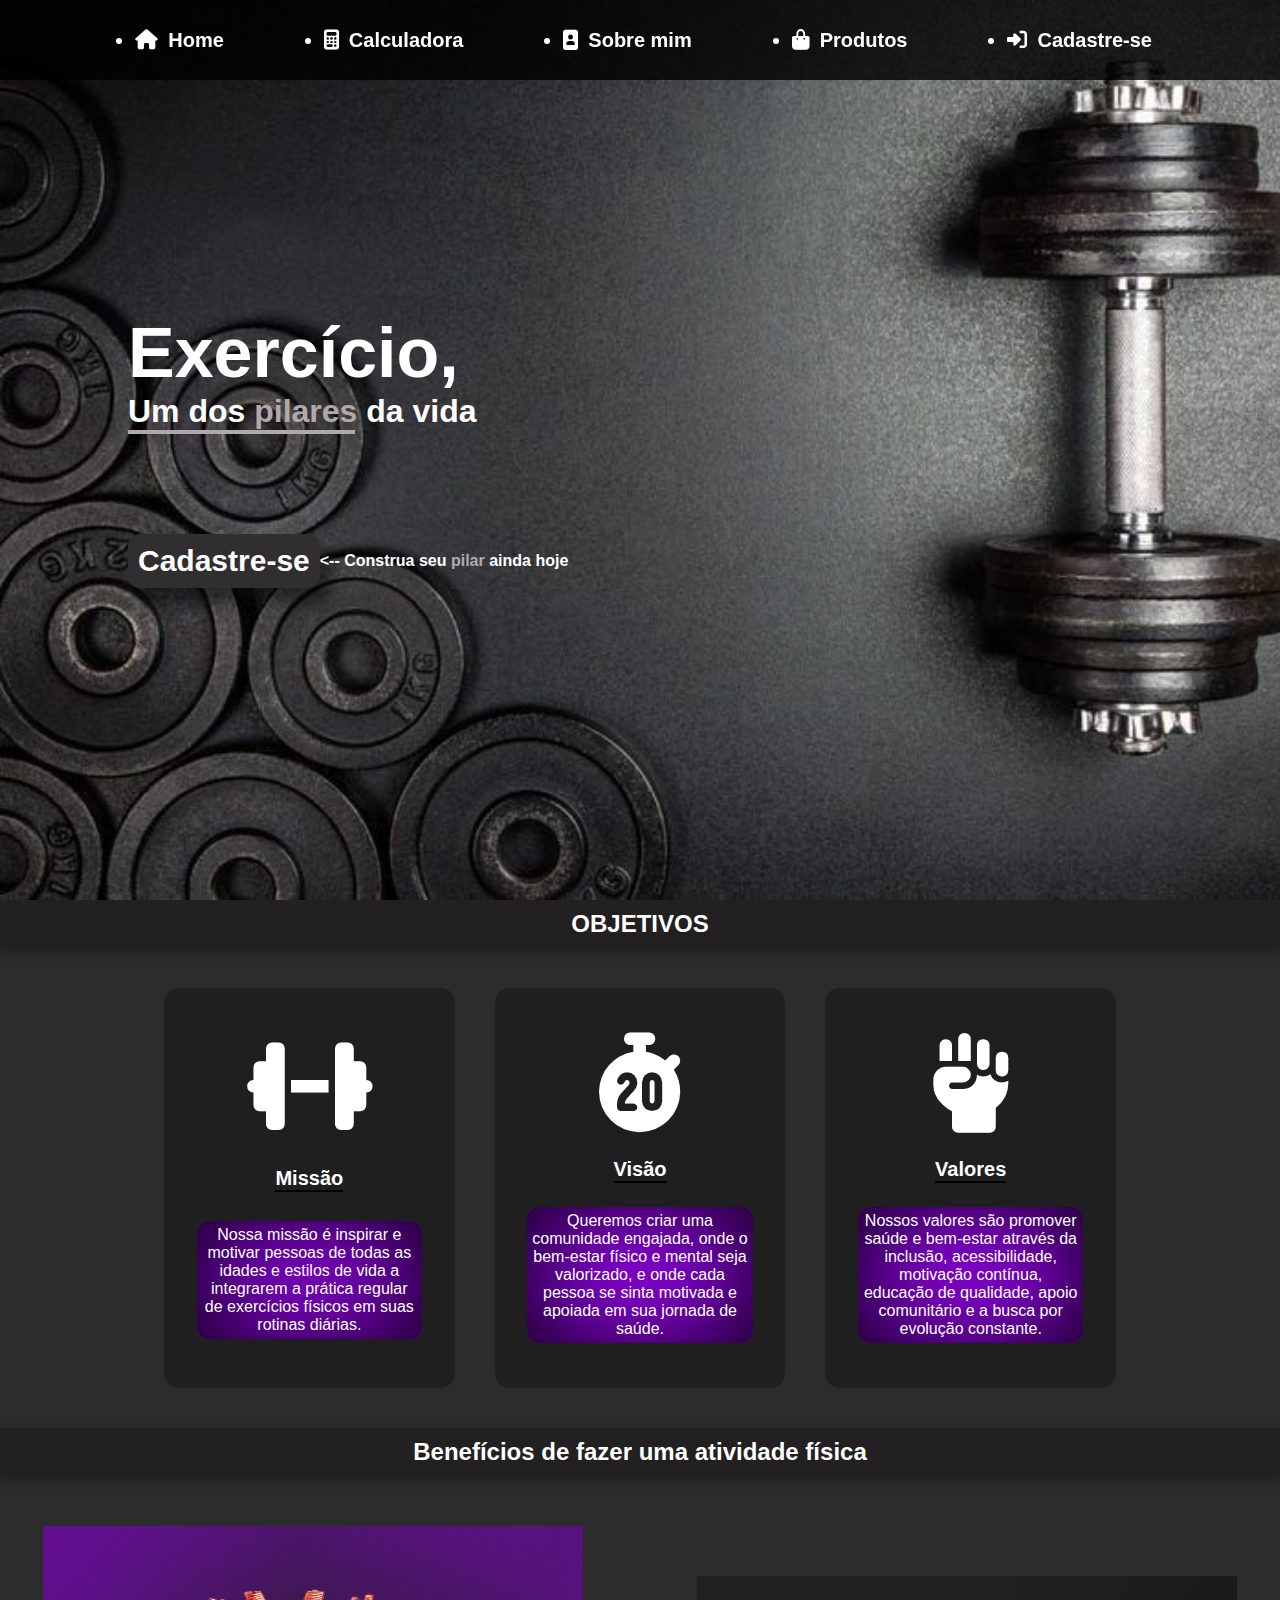
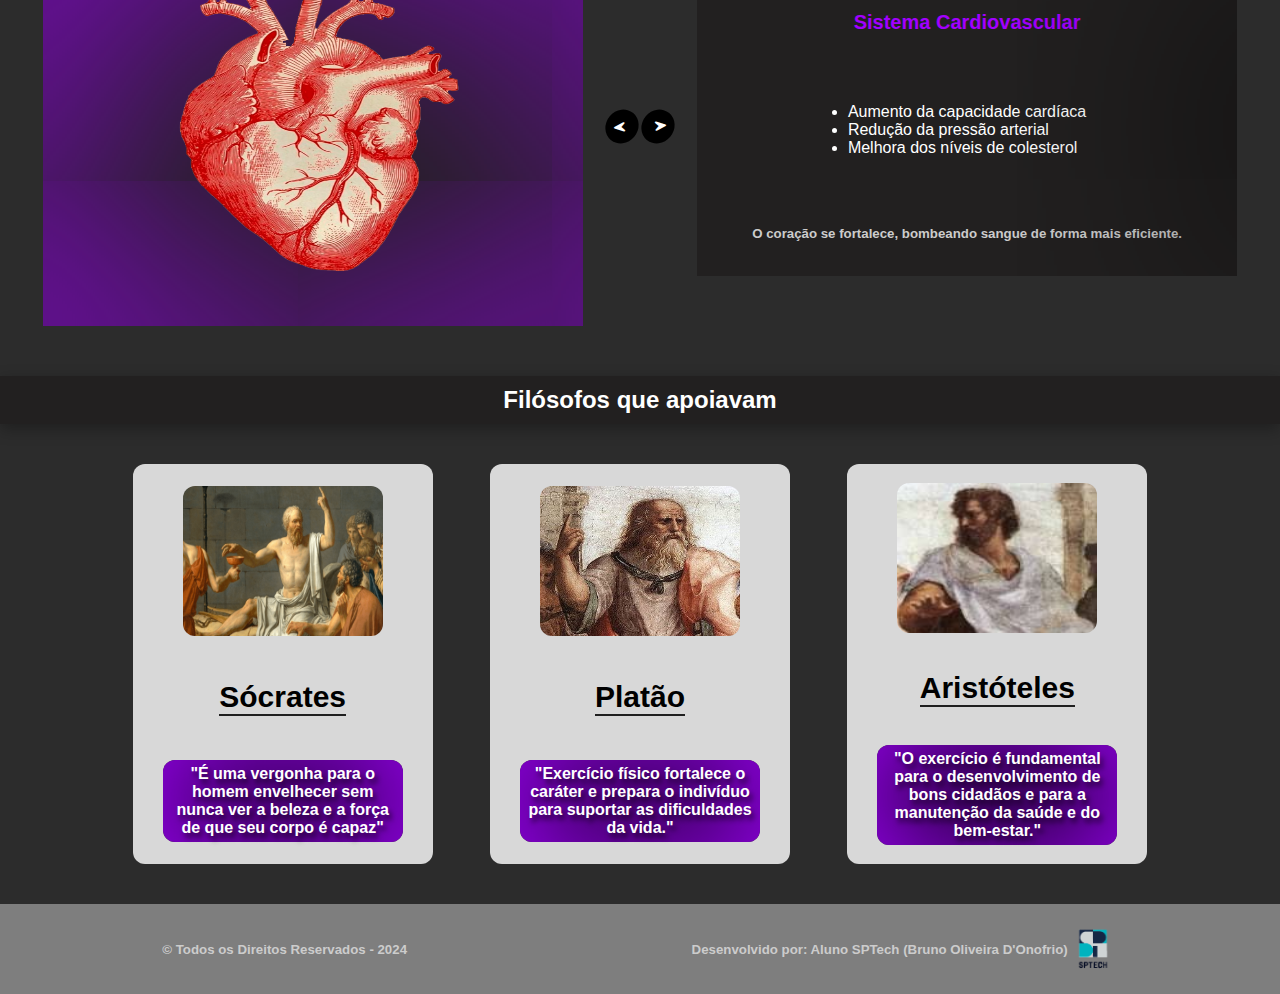
<file: Site/home/index.html>
<!DOCTYPE html>
<html lang="en">
  <head>
    <meta charset="UTF-8" />
    <meta name="viewport" content="width=device-width, initial-scale=1.0" />
    <title>Acedemia - Home</title>
    <link rel="stylesheet" href="style/estilo.css" />
    <link
      rel="stylesheet"
      href="https://cdnjs.cloudflare.com/ajax/libs/font-awesome/6.6.0/css/all.min.css"
    />
    <link
      rel="shortcut icon"
      href="imagem/dumbbell-solid.svg"
      type="image/x-icon"
    />
    <script
      src="https://cdn.jsdelivr.net/npm/bootstrap@5.3.2/dist/js/bootstrap.bundle.min.js"
      integrity="sha384-C6RzsynM9kWDrMNeT87bh95OGNyZPhcTNXj1NW7RuBCsyN/o0jlpcV8Qyq46cDfL"
      crossorigin="anonymous"
      defer
    ></script>

    <script src="slider.js" defer></script>
</head>
<body>
    <section>
      <div class="container">
        <div class="menu">
          <ul>
            <a href="./index.html"><li><i class="fa-solid fa-house"></i>Home</li></a>
            <a href="../calculadora/calculadora.html"><li><i class="fa-solid fa-calculator"></i>Calculadora</li></a>
            <li><i class="fa-solid fa-image-portrait"></i>Sobre mim</li>
            <a href="../produtos/produtos.html"><li><i class="fa-solid fa-bag-shopping"></i>Produtos</li></a>
            <a href="../cadastro/cadastro.html"><li><i class="fa-solid fa-right-to-bracket"></i>Cadastre-se</li></a>
          </ul>
        </div>
      </div>
    </section>

    <div class="principal">
      <div class="banner">
        <div class="introducao">
          <h1>
            <span class="maior">Exercício,</span><br />Um dos
            <span class="cor">pilares</span> da vida
            <hr />
          </h1>
          <div>
            <a href="../cadastro/cadastro.html"><button>Cadastre-se</button></a>
            <h4><-- Construa seu <span class="cor">pilar</span> ainda hoje</h4>
          </div>
        </div>
      </div>
    </div>

    <h2>OBJETIVOS</h2>
    <div class="estrategias">
      <div class="boxes">
        <div class="box">
          <i class="fa-solid fa-dumbbell"></i>
          <h5>Missão</h5>
          <p>
            Nossa missão é inspirar e motivar pessoas de todas as idades e
            estilos de vida a integrarem a prática regular de exercícios físicos
            em suas rotinas diárias.
          </p>
        </div>
        <div class="box">
          <i class="fa-solid fa-stopwatch-20"></i>
          <h5>Visão</h5>
          <p>
            Queremos criar uma comunidade engajada, onde o bem-estar físico e
            mental seja valorizado, e onde cada pessoa se sinta motivada e
            apoiada em sua jornada de saúde.
          </p>
        </div>
        <div class="box">
          <i class="fa-solid fa-hand-fist"></i>
          <h5>Valores</h5>
          <p>
            Nossos valores são promover saúde e bem-estar através da inclusão,
            acessibilidade, motivação contínua, educação de qualidade, apoio
            comunitário e a busca por evolução constante.
          </p>
        </div>
      </div>
    </div>

    <div class="Beneficios">
      <h2>Benefícios de fazer uma atividade física</h2>
      <div class="caixa">
        <div class="box-slider" id="formList-img">
          <div class="slider">
            <div class="imagem">
              <div>
                <img src="imagem/coracao.PNG" alt="" />
              </div>
              <div>
                <img src="imagem/musculo.PNG" alt="" />
              </div>
              <div>
                <img src="imagem/cerebro2.PNG" alt="" />
              </div>
              <div>
                <img src="imagem/sono.PNG" alt="" />
              </div>
              <div>
                <img src="imagem/imunologico.PNG" alt="" />
              </div>
              <div>
                <img src="imagem/neuronio.PNG" alt="" />
              </div>
            </div>
          </div>
        </div>
        <div class="direction">
          <button id="prev"><i class="fa-solid fa-location-arrow"></i></button>
          <button id="next"><i class="fa-solid fa-location-arrow"></i></button>
        </div>
        <div class="box-slider" id="formList-text">
          <div class="slider">
            <div class="texto">
              <div>
                <h3>Sistema Cardiovascular</h3>
                <ul>
                  <li>Aumento da capacidade cardíaca</li>
                  <li>Redução da pressão arterial</li>
                  <li>Melhora dos níveis de colesterol</li>
                </ul>
                <h5>
                  O coração se fortalece, bombeando sangue de forma mais
                  eficiente.
                </h5>
              </div>
              <div>
                <h3>Fortalecimento de Músculos e Ossos</h3>
                <ul>
                  <li>Prevenção da osteoporose</li>
                  <li>Aumento da massa muscular</li>
                </ul>
                <h5>
                  Exercícios com peso, como caminhadas ou musculação, fortalecem
                  os ossos e previnem a perda de massa óssea.
                </h5>
              </div>
              <div>
                <h3>Saúde Mental</h3>
                <ul>
                  <li>Liberação de endorfinas</li>
                  <li>Redução do estresse e ansiedade</li>
                </ul>
                <h5>
                  O exercício estimula a liberação de endorfinas, hormônios que
                  geram sensação de prazer e bem-estar e diminui os níveis de
                  cortisol, o hormônio do estresse.
                </h5>
              </div>
              <div>
                <h3>Melhora qualidade do Sono</h3>
                <ul>
                  <li>Sono mais profundo</li>
                </ul>
                <h5>
                  A prática regular de atividade física promove um sono mais
                  restaurador e ajuda a regular o ciclo circadiano.
                </h5>
              </div>
              <div>
                <h3>Fortalece o Sistema Imunológico</h3>
                <ul>
                  <li>Aumento da resposta imunológica</li>
                </ul>
                <h5>
                  O exercício estimula a produção de células imunológicas,
                  aumentando a resistência a doenças.
                </h5>
              </div>
              <div>
                <h3>Saúde cerebral e cognição</h3>
                <ul>
                  <li>Melhora da memória e função cognitiva</li>
                </ul>
                <h5>
                  A atividade física estimula o fluxo sanguíneo cerebral e a
                  produção de neurotrofinas, proteínas que ajudam na saúde dos
                  neurônios.
                </h5>
              </div>
            </div>
          </div>
        </div>
      </div>
    </div>
    <div class="filosofos">
      <h2>Filósofos que apoiavam</h2>
      <div class="container-filosofo">
        <div class="caixa-filosofo">
          <img src="imagem/socrates.png" alt="" />
          <h3>Sócrates</h3>
          <h4>
            "É uma vergonha para o homem envelhecer sem nunca ver a beleza e a
            força de que seu corpo é capaz"
          </h4>
        </div>

        <div class="caixa-filosofo">
          <img src="imagem/platao.jpg" alt="" />
          <h3>Platão</h3>
          <h4>
            "Exercício físico fortalece o caráter e prepara o indivíduo para
            suportar as dificuldades da vida."
          </h4>
        </div>

        <div class="caixa-filosofo">
          <img src="imagem/aristoteles.jpg" alt="" />
          <h3>Aristóteles</h3>
          <h4>
            "O exercício é fundamental para o desenvolvimento de bons cidadãos e
            para a manutenção da saúde e do bem-estar."
          </h4>
        </div>
      </div>
    </div>

    <div class="footer">
      <h5>© Todos os Direitos Reservados - 2024</h5>
      <div>
      <h5>Desenvolvido por: Aluno SPTech (Bruno Oliveira D'Onofrio)</h5>
      <img src="imagem/sptech.PNG" alt="">
      </div>
    </div>
  </body>
</html>
</file>
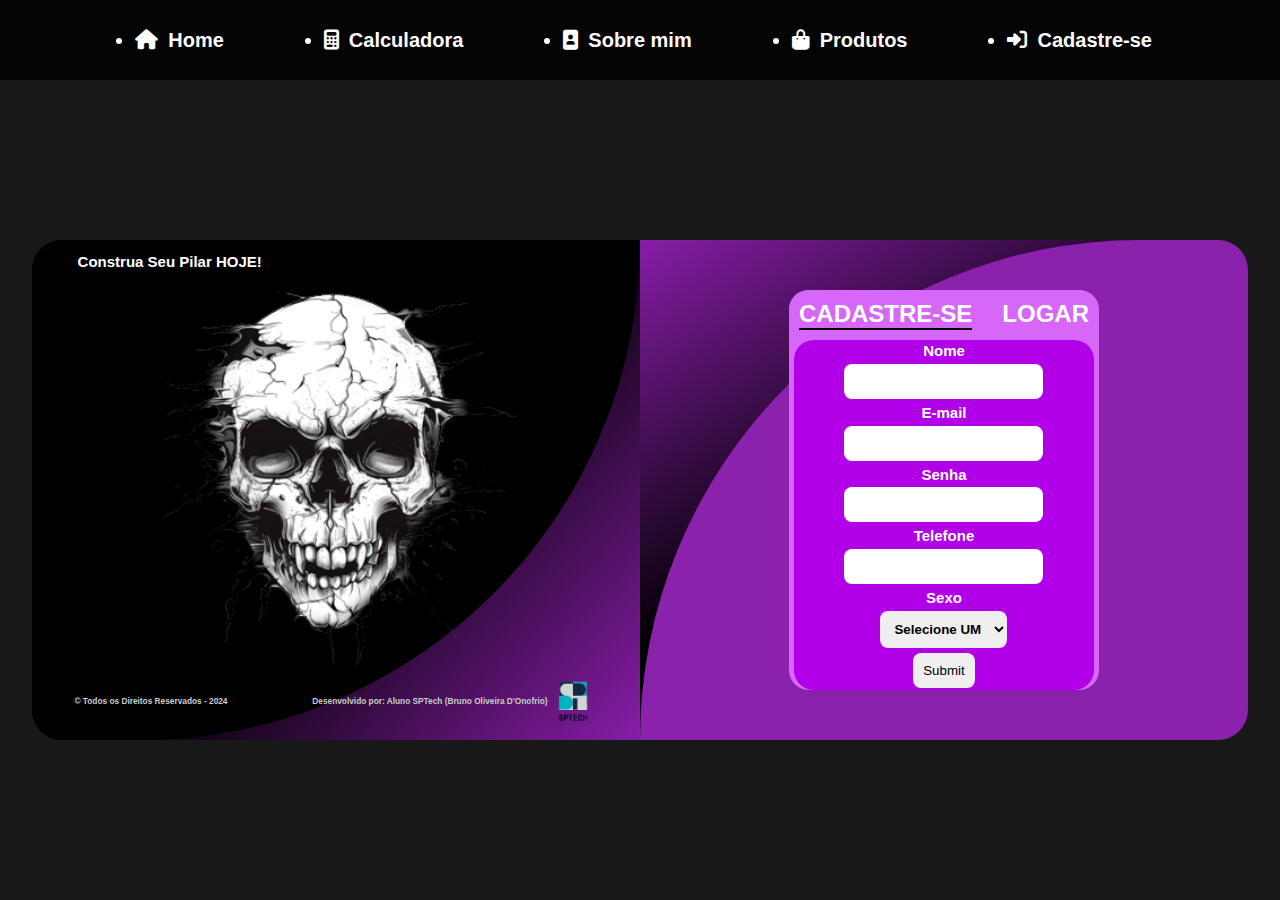
<file: Site/cadastro/cadastro.html>
<!DOCTYPE html>
<html lang="en">
  <head>
    <meta charset="UTF-8" />
    <meta name="viewport" content="width=device-width, initial-scale=1.0" />
    <title>Academia - Cadastro</title>
    <link rel="stylesheet" href="style/estilo.css" />
    <link
      rel="stylesheet"
      href="https://cdnjs.cloudflare.com/ajax/libs/font-awesome/6.6.0/css/all.min.css"
    />

    <link
      rel="shortcut icon"
      href="../home/imagem/dumbbell-solid.svg"
      type="image/x-icon"
    />
  </head>
  <body>
    <section>
      <div class="container">
        <div class="menu">
          <ul>
            <a href="../home/index.html"><li><i class="fa-solid fa-house"></i>Home</li></a>
            <a href="../calculadora/calculadora.html"><li><i class="fa-solid fa-calculator"></i>Calculadora</li></a>
            <li><i class="fa-solid fa-image-portrait"></i>Sobre mim</li>
            <a href="../produtos/produtos.html"><li><i class="fa-solid fa-bag-shopping"></i>Produtos</li></a>
            <a href="./cadastro.html"><li><i class="fa-solid fa-right-to-bracket"></i>Cadastre-se</li></a>
          </ul>
        </div>
      </div>
    </section>

    <div class="box">
      <div class="left">
        <div class="box-left">
        <div class="slogan">
          <h3>Construa Seu Pilar HOJE!</h3>
          <img src="./imagem/caveira.PNG" alt="" />
        </div>

        <div class="footer">
          <div>
            <h5>© Todos os Direitos Reservados - 2024</h5>
          </div>
          <div>
            <h5>Desenvolvido por: Aluno SPTech (Bruno Oliveira D'Onofrio)</h5>
            <img src="./imagem/sptech.PNG" alt="" />
          </div>
        </div>
      </div>
    </div>

      <div class="right">
        <div class="box-right">
          <div class="tudo">
            <div class="option">
              <div class="cadastro">
              <h2 onclick="mudar('cadastro')">CADASTRE-SE</h2>
              <hr id="ativo1">
            </div>
            <div class="login">
              <h2 onclick="mudar('login')">LOGAR</h2>
              <hr id="ativo2">
            </div>
            </div>
            <form action="#" method="post" id="form_cadastro" class="active">
              <h5>Nome</h5>
              <input type="email" id="input_nome" required/>
              <h5>E-mail</h5>
              <input type="text" id="input_email" required/>
              <h5>Senha</h5>
              <input type="password" id="input_senha" required/>
              <h5>Telefone</h5>
              <input type="text" id="input_tell" required>
              <h5>Sexo</h5>
              <select id="select_sexo">
                <option value="#">Selecione UM</option>
                <option value="homem">Homem</option>
                <option value="mulher">Mulher</option>
              </select>

              <button type="submit">Submit</button>
            </form>

            <form action="#" method="post" id="form_login">

              <h5>E-mail</h5>
              <input type="text" id="input_email" required/>
              <h5>Senha</h5>
              <input type="password" id="input_senha" required/>

              <button type="submit">Submit</button>
            </form>
          </div>
        </div>
      </div>
    </div>
  </body>
</html>

<script>

  function mudar(form) {

    var formCadastro = document.getElementById('form_cadastro');
    var formLogin = document.getElementById('form_login');
      if (form === "cadastro") {
          ativo1.style.display = "block";
          ativo2.style.display = "none";
          formCadastro.classList.add("active");
          formLogin.classList.remove("active");
      }

      if (form === "login") {
          ativo2.style.display = "block";
          ativo1.style.display = "none";
          formLogin.classList.add("active");
          formCadastro.classList.remove("active");
      }
  }

</script>
</file>
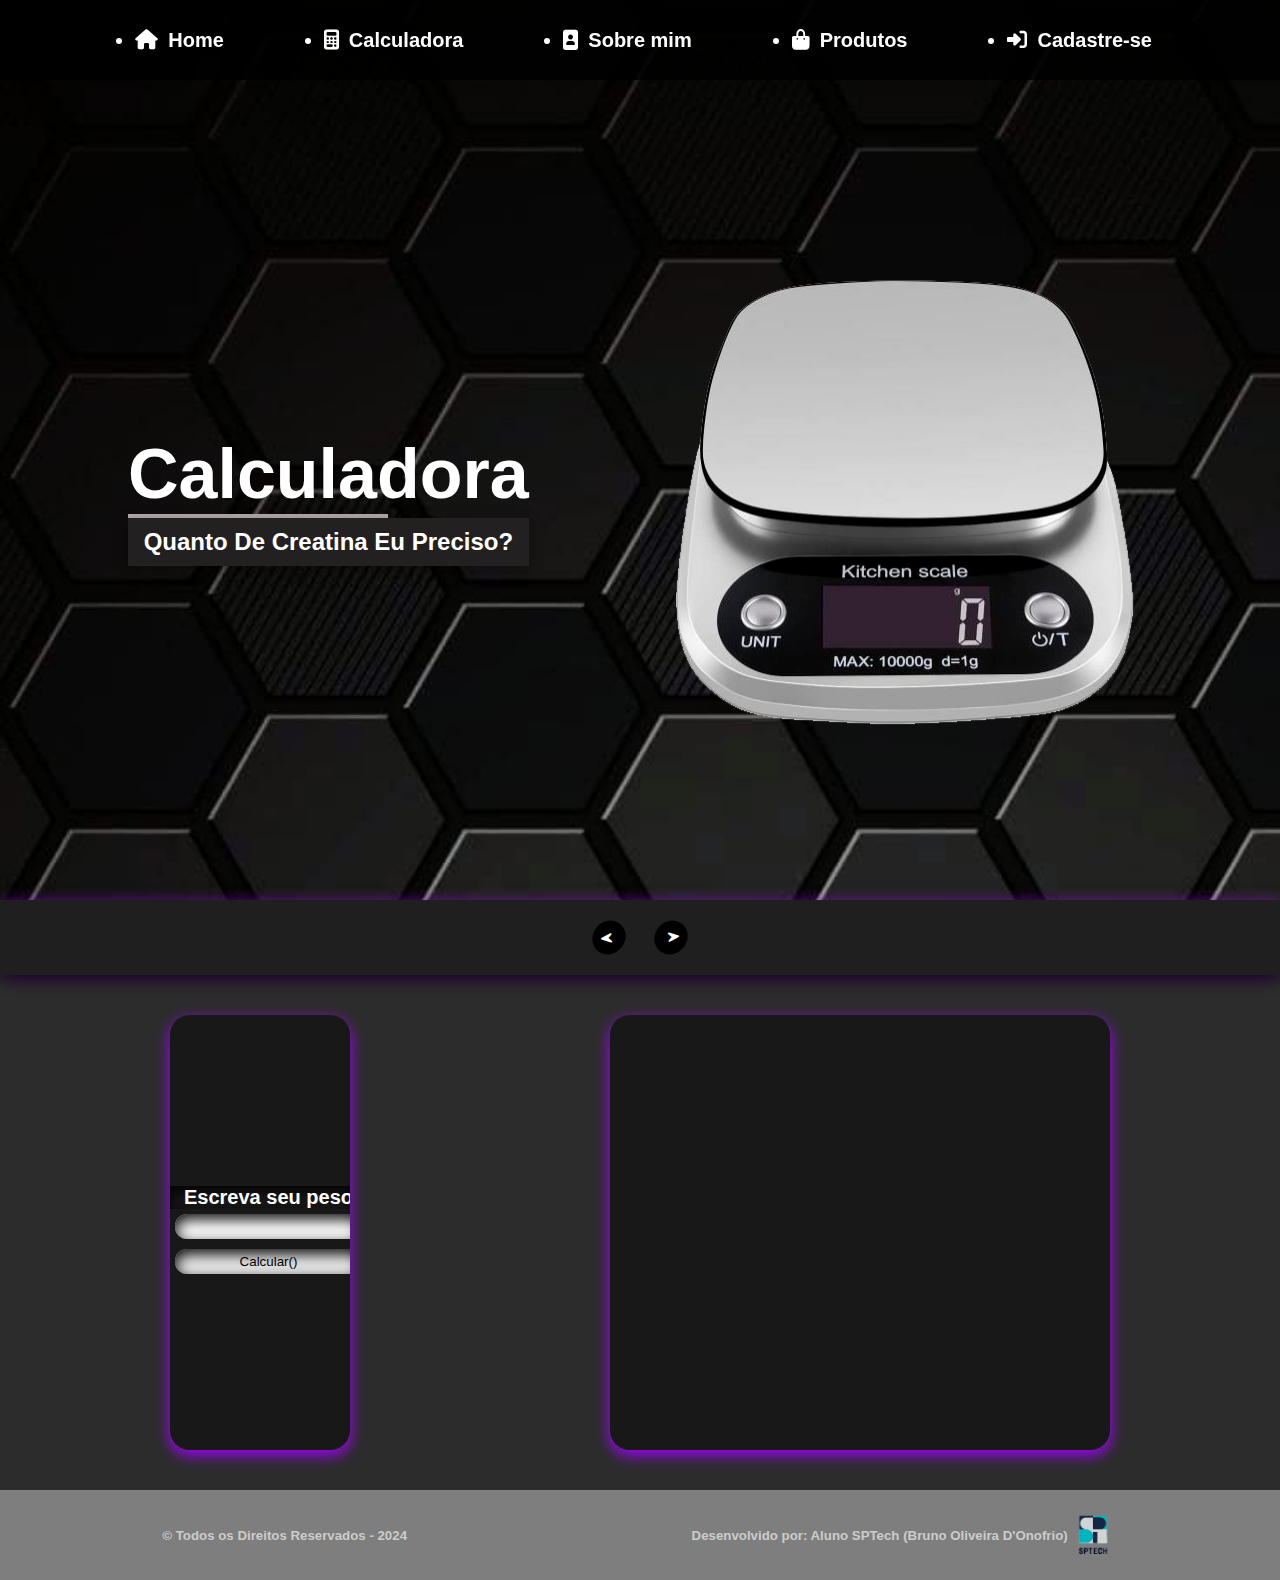
<file: Site/calculadora/calculadora.html>
<!DOCTYPE html>
<html lang="en">
  <head>
    <meta charset="UTF-8" />
    <meta name="viewport" content="width=device-width, initial-scale=1.0" />
    <title>Academia - Calculadora</title>
    <link rel="stylesheet" href="style/estilo.css" />
    <link
      rel="stylesheet"
      href="https://cdnjs.cloudflare.com/ajax/libs/font-awesome/6.6.0/css/all.min.css"
    />

    <link
      rel="shortcut icon"
      href="../home/imagem/dumbbell-solid.svg"
      type="image/x-icon"
    />

    <script src="slider.js" defer></script>
  </head>
  <body>
    <section>
      <div class="container">
        <div class="menu">
          <ul>
            <a href="../home/index.html"><li><i class="fa-solid fa-house"></i>Home</li></a>
            <a href="./calculadora.html"><li><i class="fa-solid fa-calculator"></i>Calculadora</li></a>
            <li><i class="fa-solid fa-image-portrait"></i>Sobre mim</li>
            <a href="../produtos/produtos.html"><li><i class="fa-solid fa-bag-shopping"></i>Produtos</li></a>
            <a href="../cadastro/cadastro.html"><li><i class="fa-solid fa-right-to-bracket"></i>Cadastre-se</li></a>
          </ul>
        </div>
      </div>
    </section>
    <div class="principal">
      <div class="box-slider-banner" id="formList-img">
        <div class="slider">
          <div class="banner_Calc">
            <div class="introducao">
              <div>
                <h1>
                  <span class="maior">Calculadora</span>
                  <hr />
                </h1>
                <h2>Quanto De Creatina Eu Preciso?</h2>
              </div>
              <div>
                <img src="imagem/balanca.PNG" alt="" />
              </div>
            </div>
          </div>

          <div class="banner_Calc">
            <div class="introducao">
              <div>
                <h1>
                  <span class="maior">Calculadora</span>
                  <hr />
                </h1>
                <h2>Qual É Meu IMC?</h2>
              </div>
              <div>
                <img src="imagem/imc.PNG" alt="" />
              </div>
            </div>
          </div>

          <div class="banner_Calc">
            <div class="introducao">
              <div>
                <h1>
                  <span class="maior">Calculadora</span>
                  <hr />
                </h1>
                <h2>Ver Treino Recomendado</h2>
              </div>
              <div>
                <img src="imagem/planilia.PNG" alt="" />
              </div>
            </div>
          </div>
        </div>
      </div>
    </div>

    <div class="direction">
      <button id="prev"><i class="fa-solid fa-location-arrow"></i></button>
      <button id="next"><i class="fa-solid fa-location-arrow"></i></button>
    </div>

    <div class="exibicao">
      <div class="box-slider" id="formList-calculadora">
        <div class="slider">
          <div class="conta">
            <!-- Cálculo de creatina por dia -->
            <h5>Escreva seu peso</h5>
            <input type="number" id="input_peso_creatina" />
            <button onclick="calcular('Creatina')">Calcular()</button>
          </div>

          <div class="conta">
            <!-- Cálculo de IMC -->
            <h5>Escreva seu peso</h5>
            <input type="number" id="input_peso_IMC" />
            <h5>Escreva sua altura</h5>
            <input type="number" id="input_altura_IMC" />
            <button onclick="calcular('IMC')">Caclcular()</button>
          </div>

          <div class="conta">
            <!-- Treino recomendado -->
            <h5>Escreva sua idade</h5>
            <input type="number" id="input_idade" />
            <h5>Escreva seu peso</h5>
            <input type="number" id="input_peso" />
            <h5>Escreva sua altura</h5>
            <input type="number" id="input_altura" />
            <h5>Selecione um nível de atividade</h5>
            <select id="select_nivel">
              <option value="#">Selecione UM</option>
              <option value="sedentario">Sedentário</option>
              <option value="moderado">Moderado</option>
              <option value="alto">Muito alto</option>
            </select>
            <h5>Escolha um sexo</h5>
            <select id="select_sexo">
              <option value="#">Selecione UM</option>
              <option value="homem">Homem</option>
              <option value="mulher">Mulher</option>
            </select>
            <h5>Selecione um objetivo</h5>
            <select id="select_objetivo">
              <option value="#">Selecione UM</option>
              <option value="massa">Ganhar Massa</option>
              <option value="definir">Definição</option>
            </select>
            <button onclick="calcular('Treino')">Calcular()</button>
          </div>
        </div>
      </div>

      <div class="resultado">
        
        <div id="div_mensagem"></div>

      </div>

      
    </div>

    <div class="footer">
      <h5>© Todos os Direitos Reservados - 2024</h5>
      <div>
      <h5>Desenvolvido por: Aluno SPTech (Bruno Oliveira D'Onofrio)</h5>
      <img src="imagem/sptech.PNG" alt="">
      </div>
    </div>

  </body>
</html>

<script>

  function calcular(form) {

    if(form === 'Creatina'){
      var peso =  Number(input_peso_creatina.value);

      var creatinaDia = peso * 0.03;

      creatinaDia = creatinaDia.toFixed(1);

      var mensagem = `Lembrando que creatina se toma todos os dias,
      e deve ser consumidia até em dias de descanso, o recomendado
      para você consumir creatina é de ${creatinaDia} Gramas diárias.`;

      div_mensagem.innerHTML = `<div class="msg">${mensagem}</div>`;
    }

    if(form === 'IMC'){
      var peso = Number(input_peso_IMC.value);

      var altura = Number(input_altura_IMC.value);

      var IMC = peso / (altura*altura);

      IMC = IMC.toFixed(1);

      var mensagem = ``;

      if(IMC < 16){
        mensagem = `Seu IMC é de ${IMC}, esse número é considerado Magreza Grave`;
      }else if(IMC < 16.9){
        mensagem = `Seu IMC é de ${IMC}, esse número é considerado Magreza Moderada`;
      }else if(IMC < 18.5){
        mensagem = `Seu IMC é de ${IMC}, esse número é considerado Magreza Leve`;
      }else if(IMC < 24.9){
        mensagem = `Seu IMC é de ${IMC}, esse número é considerado Peso Ideal`;
      }else if(IMC < 29.9){
        mensagem = `Seu IMC é de ${IMC}, esse número é considerado Sobrepeso`;
      }else if(IMC < 34.9){
        mensagem = `Seu IMC é de ${IMC}, esse número é considedrado Obesidade Grau I`;
      }else if(IMC < 39.9){
        mensagem = `Seu IMC é de ${IMC}, esse número é considerado Obesidade Grau II ou Severa`;
      }else{
        mensagem = `Seu IMC é de ${IMC}, esse número é considerado Obesidade Grau III ou Mórbida`;
      }

      div_mensagem.innerHTML = `<div class="msg">${mensagem}</div>`;
    }

    if(form === 'Treino'){
      var idade = Number(input_idade.value);

      var peso = Number(input_peso.value);

      var altura = Number(input_altura.value);

      var select_lvl = document.getElementById("select_nivel");
      var nivel = select_lvl.value;

      var select_sexo = document.getElementById("select_sexo");
      var sexo = select_sexo.value;

      var select_objetivo = document.getElementById("select_objetivo");
      var obj = select_objetivo.value;

      var mensagem = ``;
      var treino = ``;

      var caloriaDiaria = 0;
      var proteina = 0;
      var carboidrato = 0;
      var gordura = 0;
      if(sexo === 'homem'){
        caloriaDiaria = 88.36 + (13.4 * peso) + (4.8 * altura) - (5.7 * idade);
        if(nivel === 'sedentario'){
          caloriaDiaria = caloriaDiaria * 1.2;
        }else if(nivel === 'moderado'){
          caloriaDiaria = caloriaDiaria * 1.55;
        }else if(nivel === 'alto'){
          caloriaDiaria = caloriaDiaria * 1.725;
        }

        if(obj === 'massa'){
          caloriaDiaria = caloriaDiaria + 300;
          proteina = 2 * peso;
          carboidrato = 5 * peso;
          gordura = 0.9 * peso;

          treino += `Treinamento com pesos (4-6 vezes por semana), 6-12 repetições por série.`;
        }else if(obj === 'definir'){
          caloriaDiaria = caloriaDiaria - 300;
          proteina = 2.2 * peso;
          carboidrato = 3 * peso;
          gordura = 0.8 * peso;

          treino += `Treinamento com pesos (4-5 vezes por semana), 8-15 repetições por série, combinado com 3-4 sessões de cardio.`;
        }
      }else if(sexo === 'mulher'){
        caloriaDiaria = 447.6 + (9.2 * peso) + (3.1 * altura) - (4.3 * idade);

        if(nivel === 'sedentario'){
          caloriaDiaria = caloriaDiaria * 1.2;
        }else if(nivel === 'moderado'){
          caloriaDiaria = caloriaDiaria * 1.55;
        }else if(nivel === 'alto'){
          caloriaDiaria = caloriaDiaria * 1.725;
        }

        if(obj === 'massa'){
          caloriaDiaria = caloriaDiaria + 300;
          proteina = 2 * peso;
          carboidrato = 5 * peso;
          gordura = 0.9 * peso;

          treino += `Treinamento com pesos (4-6 vezes por semana), 6-12 repetições por série.`;
        }else if (obj === 'definir'){
          caloriaDiaria = caloriaDiaria - 300;
          proteina = 2.2 * peso;
          carrboidrato = 3 * peso;
          gordura = 0.8 * peso;

          treino += `Treinamento com pesos (4-5 vezes por semana), 8-15 repetições por série, combinado com 3-4 sessões de cardio.`;
        }
      }
      caloriaDiaria = caloriaDiaria.toFixed(1);
      mensagem += `Precisará de: <br> Calorias Diárias : ${caloriaDiaria} G<br>
      Proteínas : ${proteina} G Diárias<br>
      Carboidrato : ${carboidrato} G Diárias<br>
      Gordura : ${gordura} G Diárias<br>
      Sugestão de Treino : ${treino}`

      div_mensagem.innerHTML = `<div class="msg">${mensagem}</div>`;
    }
  }

</script>
</file>
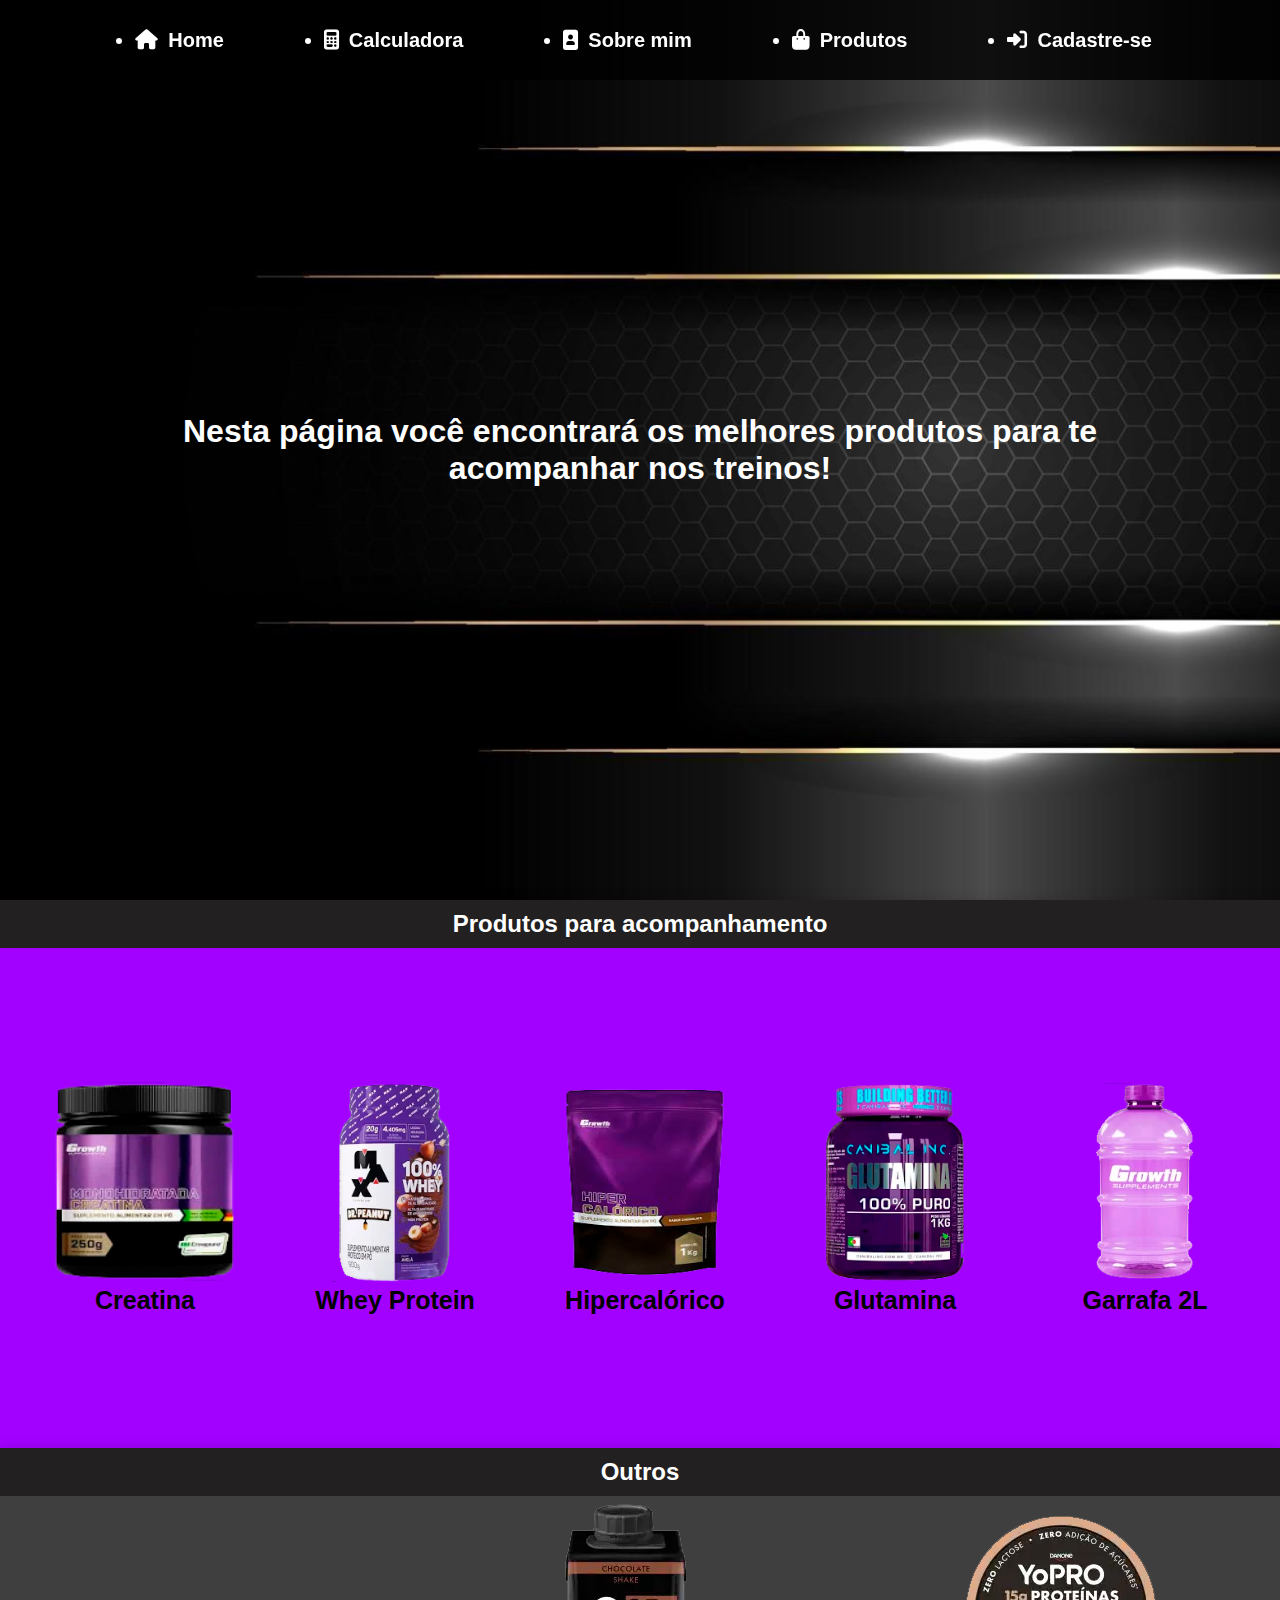
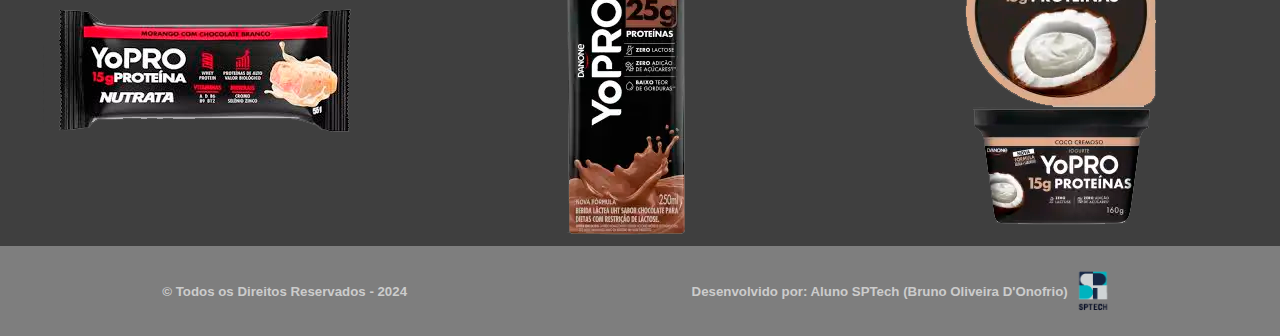
<file: Site/produtos/produtos.html>
<!DOCTYPE html>
<html lang="en">
  <head>
    <meta charset="UTF-8" />
    <meta name="viewport" content="width=device-width, initial-scale=1.0" />
    <title>Academia - Produtos</title>
    <link rel="stylesheet" href="style/estilo.css" />
    <link
      rel="stylesheet"
      href="https://cdnjs.cloudflare.com/ajax/libs/font-awesome/6.6.0/css/all.min.css"
    />
    <link
      rel="shortcut icon"
      href="../home/imagem/dumbbell-solid.svg"
      type="image/x-icon"
    />
    <script
      src="https://cdn.jsdelivr.net/npm/bootstrap@5.3.2/dist/js/bootstrap.bundle.min.js"
      integrity="sha384-C6RzsynM9kWDrMNeT87bh95OGNyZPhcTNXj1NW7RuBCsyN/o0jlpcV8Qyq46cDfL"
      crossorigin="anonymous"
      defer
    ></script>

  </head>
  <body>
    <section>
      <div class="container">
        <div class="menu">
          <ul>
            <a href="../home/index.html"><li><i class="fa-solid fa-house"></i>Home</li></a>
            <a href="../calculadora/calculadora.html"><li><i class="fa-solid fa-calculator"></i>Calculadora</li></a>
            <li><i class="fa-solid fa-image-portrait"></i>Sobre mim</li>
            <a href="./produtos.html"><li><i class="fa-solid fa-bag-shopping"></i>Produtos</li></a>
            <a href="../cadastro/cadastro.html"><li><i class="fa-solid fa-right-to-bracket"></i>Cadastre-se</li></a>
          </ul>
        </div>
      </div>
    </section>

    <div class="box">
      <div class="banner">
        <div class="texto">
          <h1>
            Nesta página você encontrará os melhores produtos para te acompanhar
            nos treinos!
          </h1>
        </div>
      </div>
    </div>

    <div class="titulo">
      <h2>Produtos para acompanhamento</h2>
    </div>

    <div class="categoria">
      <div>
        <img src="imagem/creatina.PNG" alt="" onmouseenter="aparecer('creatina')" onmouseleave="sumir('creatina')"/>
        <h3>Creatina</h3>
        <div id="creatina">
          <h2>Benefícios</h2>
          <div>
            <h4>1.Aumento da massa muscular</h4>
            <hr>
            <h4>2.Prevenção de doenças crônicas</h4>
            <hr>
            <h4>3.Favorecimento da atividade cerebral</h4>
          </div>
        </div>
      </div>
      <div>
        <img src="imagem/whey.PNG" alt="" onmouseenter="aparecer('whey')" onmouseleave="sumir('whey')"/>
        <h3>Whey Protein</h3>
        <div id="whey">
          <h2>Benefícios</h2>
          <div>
            <h4>1.Redução de gordura corporal</h4>
            <hr>
            <h4>2.Combate à desnutrição</h4>
            <hr>
            <h4>3.Fortalece o sistema imunológico</h4>
          </div>
        </div>
      </div>
      <div>
        <img src="imagem/hiper.PNG" alt="" onmouseenter="aparecer('hiper')" onmouseleave="sumir('hiper')"/>
        <h3>Hipercalórico</h3>
        <div id="hiper">
          <h2>Benefícios</h2>
          <div>
            <h4>1.Alta concentração de energia</h4>
            <hr>
            <h4>2.Otimiza tempo de uma refeição</h4>
            <hr>
            <h4>3.Ajuda a atingir as calorias diárias</h4>
          </div>
        </div>
      </div>
      <div>
        <img src="imagem/glutamina.PNG" alt="" onmouseenter="aparecer('glutamina')" onmouseleave="sumir('glutamina')"/>
        <h3>Glutamina</h3>
        <div id="glutamina">
          <h2>Benefícios</h2>
          <div>
            <h4>1.Ajuda na absorção de nutrientes</h4>
            <hr>
            <h4>2.Auxilia no emagrecimento</h4>
            <hr>
            <h4>3.Melhora do humor e da memória</h4>
          </div>
        </div>
      </div>
      <div>
        <img src="imagem/garrafa.PNG" alt="" onmouseenter="aparecer('garrafa')" onmouseleave="sumir('garrafa')"/>
        <h3>Garrafa 2L</h3>
        <div id="garrafa">
          <h2>Benefícios</h2>
          <div>
            <h4>1.Otimização de tempo</h4>
            <hr>
            <h4>2.Bater metas diárias</h4>
            <hr>
            <h4>3.Transporte de nutrientes para o músculo</h4>
          </div>
        </div>
      </div>
    </div>

    <div class="titulo">
      <h2>Outros</h2>
    </div>

    <div class="yopro">
      <div>
        <img src="imagem/barrinha.PNG" alt="">
      </div>
      <div>
        <img src="imagem/bebida.PNG" alt="">
      </div>
      <div>
        <img src="imagem/danone.PNG" alt="">
      </div>
    </div>

    <div class="footer">
      <h5>© Todos os Direitos Reservados - 2024</h5>
      <div>
      <h5>Desenvolvido por: Aluno SPTech (Bruno Oliveira D'Onofrio)</h5>
      <img src="../home/imagem/sptech.PNG" alt="">
      </div>
    </div>

  </body>
</html>

<script>
  function aparecer(form) {
    var creatina = document.getElementById("creatina");
    var whey = document.getElementById("whey");
    var hiper = document.getElementById("hiper");
    var glutamina = document.getElementById("glutamina");
    var garrafa = document.getElementById("garrafa");
    if (form === "creatina") {
      creatina.classList.add("escondido");
    }

    if(form === 'whey'){
      whey.classList.add("escondido");
    }

    if(form === 'hiper'){
      hiper.classList.add("escondido");
    }

    if(form === 'glutamina'){
      glutamina.classList.add("escondido");
    }

    if(form === 'garrafa'){
      garrafa.classList.add("escondido");
    }
  }

  function sumir(form){
    var creatina = document.getElementById("creatina");
    var whey = document.getElementById("whey");
    var hiper = document.getElementById("hiper");
    var glutamina = document.getElementById("glutamina");
    var garrafa = document.getElementById("garrafa");
    if (form === "creatina") {
      creatina.classList.remove("escondido");
    }

    if(form === 'whey'){
      whey.classList.remove("escondido");
    }

    if(form === 'hiper'){
      hiper.classList.remove("escondido");
    }

    if(form === 'glutamina'){
      glutamina.classList.remove("escondido");
    }

    if(form === 'garrafa'){
      garrafa.classList.remove("escondido");
    }
  }
</script>
</file>
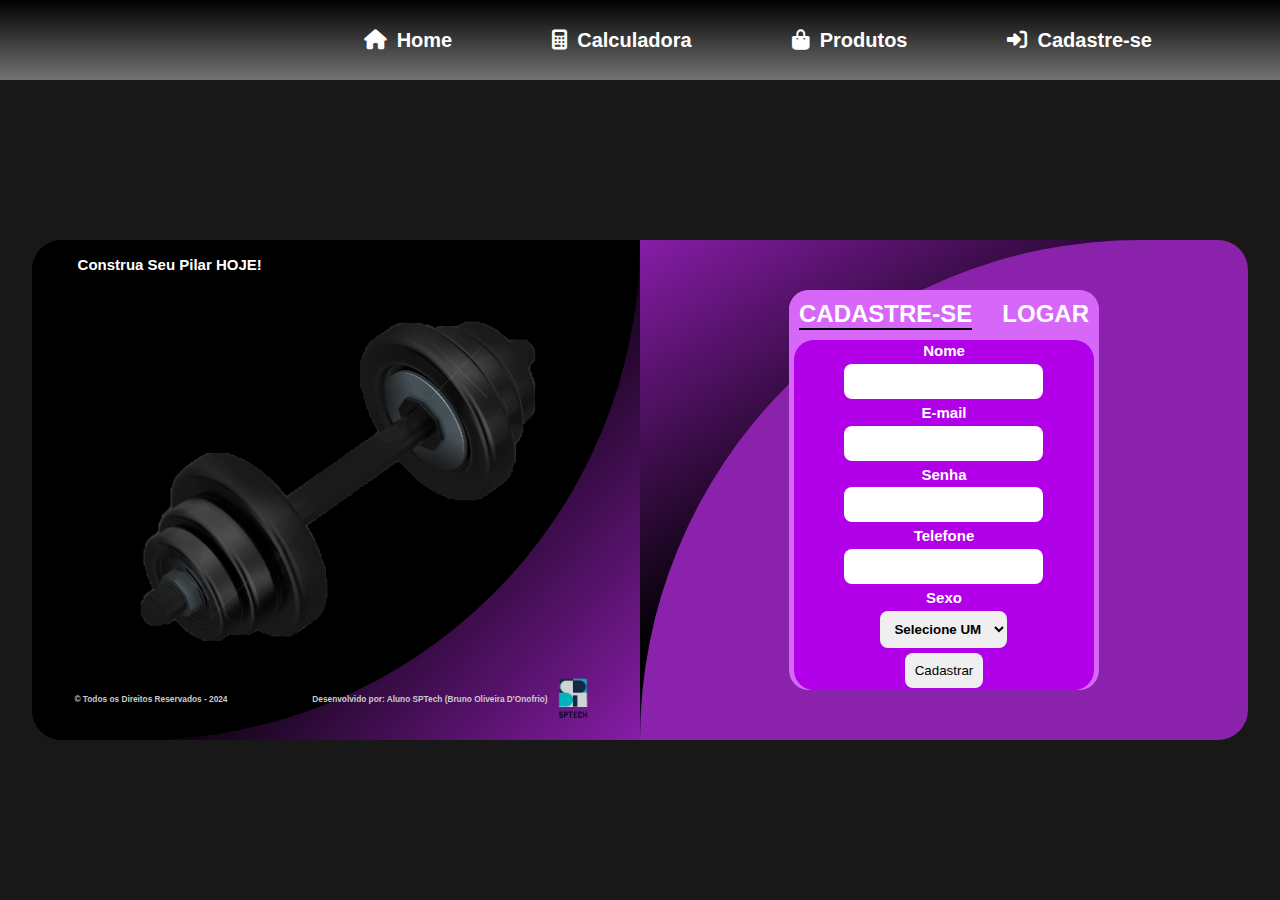
<file: Site/public/cadastro/cadastrar.html>
<!DOCTYPE html>
<html lang="en">
  <head>
    <meta charset="UTF-8" />
    <meta name="viewport" content="width=device-width, initial-scale=1.0" />
    <title>Academia - Cadastro</title>
    <link rel="stylesheet" href="./style/estilo.css" />
    <link
      rel="stylesheet"
      href="https://cdnjs.cloudflare.com/ajax/libs/font-awesome/6.6.0/css/all.min.css"
    />

    <link
      rel="shortcut icon"
      href="../home/imagem/dumbbell-solid.svg"
      type="image/x-icon"
    />
  </head>
  <body>
    <section>
      <div class="container">
        <div class="menu">
          <ul>
            <a href="../index.html"><li><i class="fa-solid fa-house"></i>Home</li></a>
            <a href="../calculadora/calculadora.html"><li><i class="fa-solid fa-calculator"></i>Calculadora</li></a>

            <a href="../produtos/produtos.html"><li><i class="fa-solid fa-bag-shopping"></i>Produtos</li></a>
            <a href="./cadastrar.html"><li><i class="fa-solid fa-right-to-bracket"></i>Cadastre-se</li></a>
          </ul>
        </div>
      </div>
    </section>

    <div class="box">
      <div class="left">
        <div class="box-left">
        <div class="slogan">
          <h3>Construa Seu Pilar HOJE!</h3>
          <img src="./imagem/peso.PNG" alt="" />
        </div>

        <div class="footer">
          <div>
            <h5>© Todos os Direitos Reservados - 2024</h5>
          </div>
          <div>
            <h5>Desenvolvido por: Aluno SPTech (Bruno Oliveira D'Onofrio)</h5>
            <img src="./imagem/sptech.PNG" alt="" />
          </div>
        </div>
      </div>
    </div>
    <div class="card_erro" id="cardErro">
      <img src="imagem/peso.PNG" alt="">
      <span id="mensagem_erro"></span>
      
    </div>
      <div class="right">
        <div class="box-right">
          <div class="tudo">
            <div class="option">
              <div class="cadastro">
              <h2 onclick="mudar('cadastro')">CADASTRE-SE</h2>
              <hr id="ativo1">
            </div>
            <div class="login">
              <h2 onclick="mudar('login')">LOGAR</h2>
              <hr id="ativo2">
            </div>
            </div>
            <form id="form_cadastro" class="active">
              <h5>Nome</h5>
              <input type="text" id="input_nome" required/>
              <h5>E-mail</h5>
              <input type="email" id="input_email" required/>
              <h5>Senha</h5>
              <input type="password" id="input_senha" required/>
              <h5>Telefone</h5>
              <input type="text" id="input_tell" maxlength="15" OnKeyPress="formatar('(##) #####-#####',this)" required>
              <h5>Sexo</h5>
              <select id="select_sexo">
                <option value="#">Selecione UM</option>
                <option value="h">Masculino</option>
                <option value="m">Feminino</option>
              </select>

              <button type="button" onclick="cadastrar()">Cadastrar</button>
            </form>

            <form id="form_login">

              <h5>E-mail</h5>
              <input type="text" id="input_email_login" required/>
              <h5>Senha</h5>
              <input type="password" id="input_senha_login" required/>

              <button type="button" onclick="entrar()">Entrar</button>
            </form>
          </div>
        </div>
      </div>
    </div>
  </body>
</html>

<script>

  function mudar(form) {

    var formCadastro = document.getElementById('form_cadastro');
    var formLogin = document.getElementById('form_login');
      if (form === "cadastro") {
          ativo1.style.display = "block";
          ativo2.style.display = "none";
          formCadastro.classList.add("active");
          formLogin.classList.remove("active");
      }

      if (form === "login") {
          ativo2.style.display = "block";
          ativo1.style.display = "none";
          formLogin.classList.add("active");
          formCadastro.classList.remove("active");
      }
  }

  function caracterEspecial() {
    var senha = input_senha.value;
    var caracterEspecial = "/([~`!@#$%\^&*+=\-\[\]\\';,/{}|\":<>\?])";

    var retorno = true;
    for(var j = 0 ; j < senha.length ; j++){
      for(var i = 0 ; i < caracterEspecial.length ; i++){
      if(caracterEspecial[i] == senha[j]){
        retorno = false;
      }
    }
    }
    return retorno;
  }
  
  function contemNumero() {
    var senha = input_senha.value;
    var numeros = "1234567890";

    var retorno = true;
    for(var j = 0 ; j < senha.length ; j++){
      for(var i = 0 ; i < numeros.length ; i++){
        if(numeros[i] == senha[j]){
          retorno = false;
        }
      }
    }
    return retorno;
  }

  function formatar(mascara, documento) {
    var i = documento.value.length;
    var saida = '#';
    var texto = mascara.substring(i);
    while (texto.substring(0, 1) != saida && texto.length ) {
      documento.value += texto.substring(0, 1);
      i++;
      texto = mascara.substring(i);
    }
  }
  
  function tellCorreto() {
    var tell = input_tell.value.length;

    var retorno = true;
    if(tell < 15){
      retorno = false;
    }
    return retorno;
  }

  function cadastrar() {
    var nome = input_nome.value;
    var email = input_email.value;
    var senha = input_senha.value;
    var tell = input_tell.value;
    var sexo = select_sexo.value;


    var formCadastro = document.getElementById('form_cadastro');
    var formLogin = document.getElementById('form_login');

    var tamanho_senha = senha.length;
    var emailCerto = email.includes("@gmail.com");

    if(
      nome == '' ||
      email == '' ||
      senha == '' ||
      tell == '' ||
      sexo == '#'
    ){
      cardErro.style.display = "block";
      mensagem_erro.innerHTML =
        "Preencha todos os campos!";
      setTimeout(() => {
        cardErro.style.display = "none";
      }, 3000);
    }else{
      if(
        tamanho_senha < 8
      ){
      cardErro.style.display = "block";
      mensagem_erro.innerHTML =
        "A senha deve ter no mínimo 8 caracteres!";
      setTimeout(() => {
        cardErro.style.display = "none";
      }, 3000);
      }
      else if(
        caracterEspecial()
      ){
        cardErro.style.display = "block";
      mensagem_erro.innerHTML =
        "A senha precisa de caractere especial!";
      setTimeout(() => {
        cardErro.style.display = "none";
      }, 3000);
      }
      else if(
        contemNumero()
      ){
        cardErro.style.display = "block";
      mensagem_erro.innerHTML =
        "A senha deve conter um número";
      setTimeout(() => {
        cardErro.style.display = "none";
      }, 3000);
      }
      else if(
        !emailCerto
      ){
        cardErro.style.display = "block";
      mensagem_erro.innerHTML =
        "O email precisa terminar com @gmail.com";
      setTimeout(() => {
        cardErro.style.display = "none";
      }, 3000);
      }
      else if(
        !tellCorreto()
      ){
      cardErro.style.display = "block";
      mensagem_erro.innerHTML =
        "O telefone precisa ter 11 dígitos!";
      setTimeout(() => {
        cardErro.style.display = "none";
      }, 3000);
      }
      else{
              // Enviando o valor da nova input
    fetch("/usuarios/cadastrar", {
      method: "POST",
      headers: {
        "Content-Type": "application/json",
      },
      body: JSON.stringify({
        // crie um atributo que recebe o valor recuperado aqui
        // Agora vá para o arquivo routes/usuario.js
        nomeServer: nome,
        emailServer: email,
        senhaServer: senha,
        tellServer: tell,
        sexoServer: sexo
      }),
    })
      .then(function (resposta) {
        console.log("resposta: ", resposta);

        if (resposta.ok) {

            alert("Cadastro realizado com sucesso!");

          formLogin.classList.add("active");
          formCadastro.classList.remove("active");
          ativo2.style.display = "block";
          ativo1.style.display = "none";
          
        } else {
          throw "Houve um erro ao tentar realizar o cadastro!";
        }
      })
      .catch(function (resposta) {
        console.log(`#ERRO: ${resposta}`);
      });

    return false;
    }
      }

  }

  function entrar(){

        var email_login = input_email_login.value;
        var senha_login = input_senha_login.value;

        if (email_login == "" || senha_login == "") {

      cardErro.style.display = "block";
      mensagem_erro.innerHTML =
        "Preencha todos os campos!";
      setTimeout(() => {
        cardErro.style.display = "none";
      }, 3000);

            return false;
        }
        else {

        console.log("FORM LOGIN: ", email_login);
        console.log("FORM SENHA: ", senha_login);

        fetch("/usuarios/autenticar", {
            method: "POST",
            headers: {
                "Content-Type": "application/json"
            },
            body: JSON.stringify({
                emailServer_login: email_login,
                senhaServer_login: senha_login
            })
        }).then(function (resposta) {
            console.log("ESTOU NO THEN DO entrar()!")

            if (resposta.ok) {

                resposta.json().then(json => {
                    console.log(json);
                    console.log(JSON.stringify(json));
                    sessionStorage.EMAIL_USUARIO = json.email;
                    sessionStorage.NOME_USUARIO = json.nome;
                    sessionStorage.ID_USUARIO = json.idUsuario;
                    window.location = "../sobremim/sobre.html";
                });

            } else {
              console.log(resposta);
      cardErro.style.display = "block";
      mensagem_erro.innerHTML =
        "Email/Senha inválidos!";
      setTimeout(() => {
        cardErro.style.display = "none";
      }, 3000);
                console.log("Houve um erro ao tentar realizar o login!");

            }

        }).catch(function (erro) {
            console.log(erro);
        })

        return false;
        }
  }
</script>
</file>
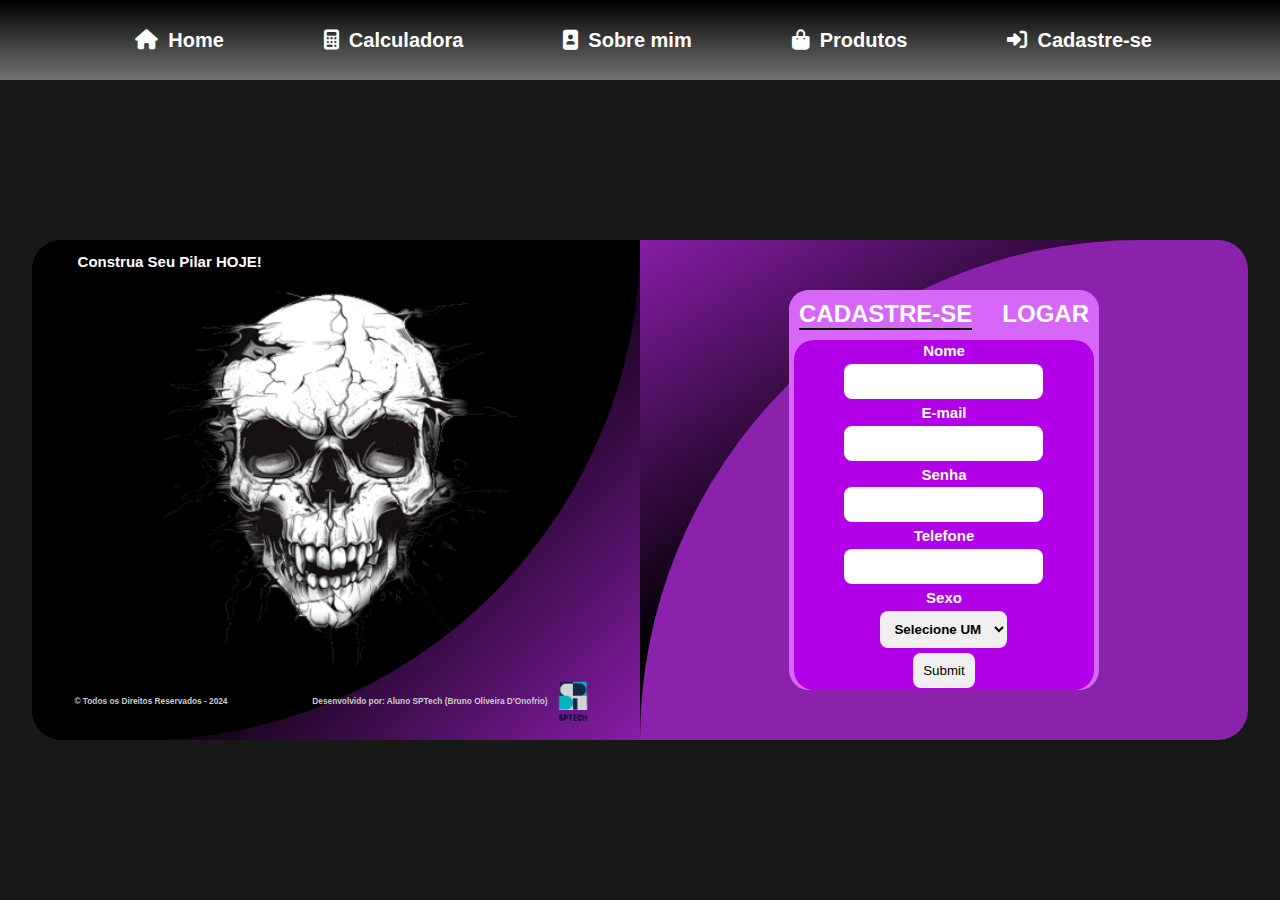
<file: Site/public/cadastro/cadastro.html>
<!DOCTYPE html>
<html lang="en">
  <head>
    <meta charset="UTF-8" />
    <meta name="viewport" content="width=device-width, initial-scale=1.0" />
    <title>Academia - Cadastro</title>
    <link rel="stylesheet" href="style/estilo.css" />
    <link
      rel="stylesheet"
      href="https://cdnjs.cloudflare.com/ajax/libs/font-awesome/6.6.0/css/all.min.css"
    />

    <link
      rel="shortcut icon"
      href="../home/imagem/dumbbell-solid.svg"
      type="image/x-icon"
    />
  </head>
  <body>
    <section>
      <div class="container">
        <div class="menu">
          <ul>
            <a href="../home/index.html"><li><i class="fa-solid fa-house"></i>Home</li></a>
            <a href="../calculadora/calculadora.html"><li><i class="fa-solid fa-calculator"></i>Calculadora</li></a>
            <li><i class="fa-solid fa-image-portrait"></i>Sobre mim</li>
            <a href="../produtos/produtos.html"><li><i class="fa-solid fa-bag-shopping"></i>Produtos</li></a>
            <a href="./cadastro.html"><li><i class="fa-solid fa-right-to-bracket"></i>Cadastre-se</li></a>
          </ul>
        </div>
      </div>
    </section>

    <div class="box">
      <div class="left">
        <div class="box-left">
        <div class="slogan">
          <h3>Construa Seu Pilar HOJE!</h3>
          <img src="./imagem/caveira.PNG" alt="" />
        </div>

        <div class="footer">
          <div>
            <h5>© Todos os Direitos Reservados - 2024</h5>
          </div>
          <div>
            <h5>Desenvolvido por: Aluno SPTech (Bruno Oliveira D'Onofrio)</h5>
            <img src="./imagem/sptech.PNG" alt="" />
          </div>
        </div>
      </div>
    </div>

      <div class="right">
        <div class="box-right">
          <div class="tudo">
            <div class="option">
              <div class="cadastro">
              <h2 onclick="mudar('cadastro')">CADASTRE-SE</h2>
              <hr id="ativo1">
            </div>
            <div class="login">
              <h2 onclick="mudar('login')">LOGAR</h2>
              <hr id="ativo2">
            </div>
            </div>
            <form id="form_cadastro" class="active">
              <h5>Nome</h5>
              <input type="text" id="input_nome" required/>
              <h5>E-mail</h5>
              <input type="email" id="input_email" required/>
              <h5>Senha</h5>
              <input type="password" id="input_senha" required/>
              <h5>Telefone</h5>
              <input type="text" id="input_tell" required>
              <h5>Sexo</h5>
              <select id="select_sexo">
                <option value="#">Selecione UM</option>
                <option value="homem">Homem</option>
                <option value="mulher">Mulher</option>
              </select>

              <button onclick="cadastrar()">Submit</button>
            </form>

            <form action="#" method="post" id="form_login">

              <h5>E-mail</h5>
              <input type="text" id="input_email" required/>
              <h5>Senha</h5>
              <input type="password" id="input_senha" required/>

              <button type="submit">Submit</button>
            </form>
          </div>
        </div>
      </div>
    </div>
  </body>
</html>

<script>

  function mudar(form) {

    var formCadastro = document.getElementById('form_cadastro');
    var formLogin = document.getElementById('form_login');
      if (form === "cadastro") {
          ativo1.style.display = "block";
          ativo2.style.display = "none";
          formCadastro.classList.add("active");
          formLogin.classList.remove("active");
      }

      if (form === "login") {
          ativo2.style.display = "block";
          ativo1.style.display = "none";
          formLogin.classList.add("active");
          formCadastro.classList.remove("active");
      }
  }

  function cadastrar() {
    var nome = input_nome.value;
    var email = input_email.value;
    var senha = input_senha.value;
    var tell = input_tell.value;
    var sexo = select_sexo.value;

    if(
      nome == '' ||
      email == '' ||
      senha == '' ||
      tell == '' ||
      sexo == ''
    ){
      alert("(Mensagem de erro para todos os campos em branco)");
    }else{
      // Enviando o valor da nova input
    fetch("/cadastrar", {
      method: "POST",
      headers: {
        "Content-Type": "application/json",
      },
      body: JSON.stringify({
        // crie um atributo que recebe o valor recuperado aqui
        // Agora vá para o arquivo routes/usuario.js
        nomeServer: nome,
        emailServer: email,
        senhaServer: senha,
        tellServer: tell,
        sexoServer: sexo
      }),
    })
      .then(function (resposta) {
        console.log("resposta: ", resposta);

        if (resposta.ok) {

            alert("Cadastro realizado com sucesso! Redirecionando para tela de Login...");

        } else {
          throw "Houve um erro ao tentar realizar o cadastro!";
        }
      })
      .catch(function (resposta) {
        console.log(`#ERRO: ${resposta}`);
        finalizarAguardar();
      });

    return false;
    }
  }
</script>
</file>
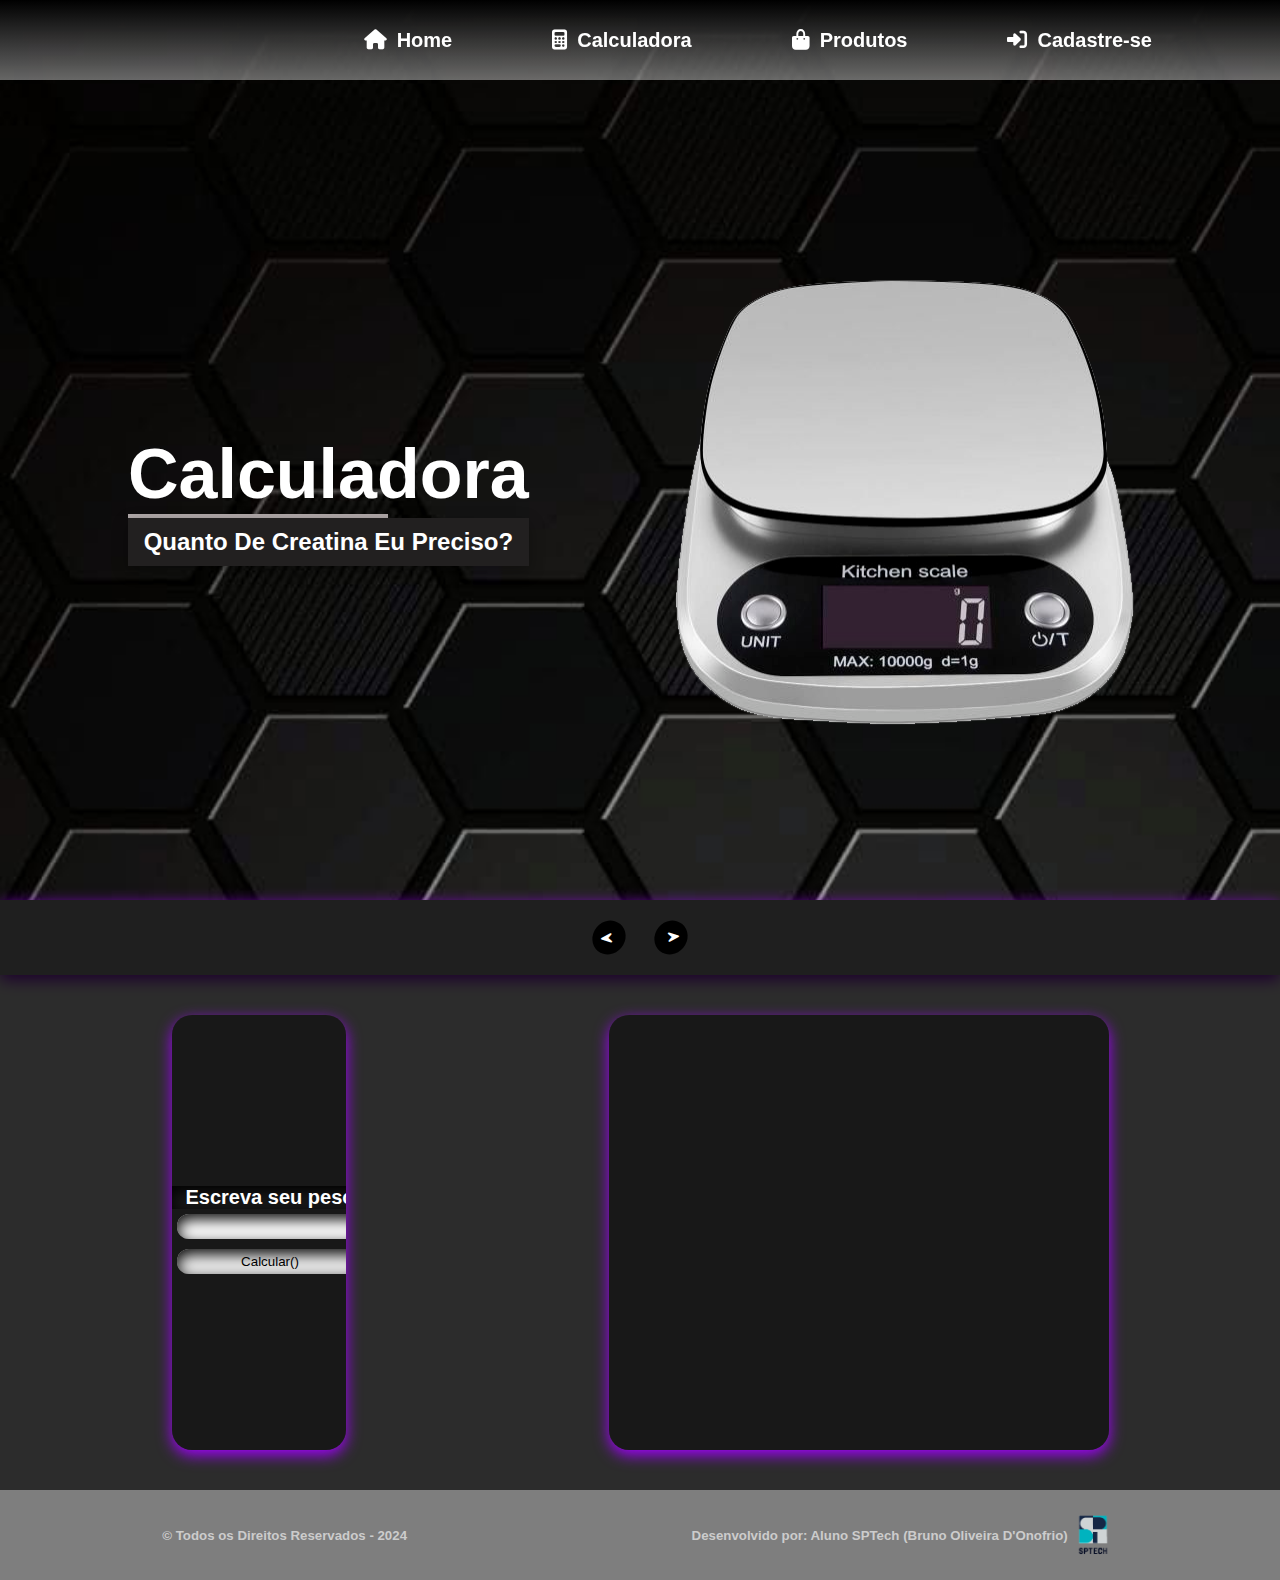
<file: Site/public/calculadora/calculadora.html>
<!DOCTYPE html>
<html lang="en">
  <head>
    <meta charset="UTF-8" />
    <meta name="viewport" content="width=device-width, initial-scale=1.0" />
    <title>Academia - Calculadora</title>
    <link rel="stylesheet" href="style/estilo.css" />
    <link
      rel="stylesheet"
      href="https://cdnjs.cloudflare.com/ajax/libs/font-awesome/6.6.0/css/all.min.css"
    />

    <link
      rel="shortcut icon"
      href="../home/imagem/dumbbell-solid.svg"
      type="image/x-icon"
    />

    <script src="slider.js" defer></script>
  </head>
  <body>
    <section>
      <div class="container">
        <div class="menu">
          <ul>
            <a href="../index.html"><li><i class="fa-solid fa-house"></i>Home</li></a>
            <a href="./calculadora.html"><li><i class="fa-solid fa-calculator"></i>Calculadora</li></a>

            <a href="../produtos/produtos.html"><li><i class="fa-solid fa-bag-shopping"></i>Produtos</li></a>
            <a href="../cadastro/cadastrar.html"><li><i class="fa-solid fa-right-to-bracket"></i>Cadastre-se</li></a>
          </ul>
        </div>
      </div>
    </section>
    <div class="principal">
      <div class="box-slider-banner" id="formList-img">
        <div class="slider">
          <div class="banner_Calc">
            <div class="introducao">
              <div>
                <h1>
                  <span class="maior">Calculadora</span>
                  <hr />
                </h1>
                <h2>Quanto De Creatina Eu Preciso?</h2>
              </div>
              <div>
                <img src="imagem/balanca.PNG" alt="" />
              </div>
            </div>
          </div>

          <div class="banner_Calc">
            <div class="introducao">
              <div>
                <h1>
                  <span class="maior">Calculadora</span>
                  <hr />
                </h1>
                <h2>Qual É Meu IMC?</h2>
              </div>
              <div>
                <img src="imagem/imc.PNG" alt="" />
              </div>
            </div>
          </div>

          <div class="banner_Calc">
            <div class="introducao">
              <div>
                <h1>
                  <span class="maior">Calculadora</span>
                  <hr />
                </h1>
                <h2>Ver Treino Recomendado</h2>
              </div>
              <div>
                <img src="imagem/planilia.PNG" alt="" />
              </div>
            </div>
          </div>
        </div>
      </div>
    </div>

    <div class="direction">
      <button id="prev"><i class="fa-solid fa-location-arrow"></i></button>
      <button id="next"><i class="fa-solid fa-location-arrow"></i></button>
    </div>

    <div class="exibicao">
      <div class="box-slider" id="formList-calculadora">
        <div class="slider">
          <div class="conta">
            <!-- Cálculo de creatina por dia -->
            <h5>Escreva seu peso</h5>
            <input type="number" id="input_peso_creatina" />
            <button onclick="calcular('Creatina')">Calcular()</button>
          </div>

          <div class="conta">
            <!-- Cálculo de IMC -->
            <h5>Escreva seu peso</h5>
            <input type="number" id="input_peso_IMC" />
            <h5>Escreva sua altura</h5>
            <input type="number" id="input_altura_IMC" />
            <button onclick="calcular('IMC')">Caclcular()</button>
          </div>

          <div class="conta">
            <!-- Treino recomendado -->
            <h5>Escreva sua idade</h5>
            <input type="number" id="input_idade" />
            <h5>Escreva seu peso</h5>
            <input type="number" id="input_peso" />
            <h5>Escreva sua altura</h5>
            <input type="number" id="input_altura" />
            <h5>Selecione um nível de atividade</h5>
            <select id="select_nivel">
              <option value="#">Selecione UM</option>
              <option value="sedentario">Sedentário</option>
              <option value="moderado">Moderado</option>
              <option value="alto">Muito alto</option>
            </select>
            <h5>Escolha um sexo</h5>
            <select id="select_sexo">
              <option value="#">Selecione UM</option>
              <option value="homem">Masculino</option>
              <option value="mulher">Feminino</option>
            </select>
            <h5>Selecione um objetivo</h5>
            <select id="select_objetivo">
              <option value="#">Selecione UM</option>
              <option value="massa">Ganhar Massa</option>
              <option value="definir">Definição</option>
            </select>
            <button onclick="calcular('Treino')">Calcular()</button>
          </div>
        </div>
      </div>

      <div class="resultado">
        
        <div id="div_mensagem"></div>

      </div>

      
    </div>

    <div class="footer">
      <h5>© Todos os Direitos Reservados - 2024</h5>
      <div>
      <h5>Desenvolvido por: Aluno SPTech (Bruno Oliveira D'Onofrio)</h5>
      <img src="imagem/sptech.PNG" alt="">
      </div>
    </div>

  </body>
</html>

<script>

  function calcular(form) {

    if(form === 'Creatina'){
      var peso =  Number(input_peso_creatina.value);

      var creatinaDia = peso * 0.07;

      creatinaDia = creatinaDia.toFixed(1);

      var mensagem = `Lembrando que creatina se toma todos os dias,
      e deve ser consumidia até em dias de descanso, o recomendado
      para você consumir creatina é de ${creatinaDia} Gramas diárias.`;

      div_mensagem.innerHTML = `<div class="msg">${mensagem}</div>`;
    }

    if(form === 'IMC'){
      var peso = Number(input_peso_IMC.value);

      var altura = Number(input_altura_IMC.value);

      var IMC = peso / (altura*altura);

      IMC = IMC.toFixed(1);

      var mensagem = ``;

      if(IMC < 16){
        mensagem = `Seu IMC é de ${IMC}, esse número é considerado Magreza Grave`;
      }else if(IMC < 16.9){
        mensagem = `Seu IMC é de ${IMC}, esse número é considerado Magreza Moderada`;
      }else if(IMC < 18.5){
        mensagem = `Seu IMC é de ${IMC}, esse número é considerado Magreza Leve`;
      }else if(IMC < 24.9){
        mensagem = `Seu IMC é de ${IMC}, esse número é considerado Peso Ideal`;
      }else if(IMC < 29.9){
        mensagem = `Seu IMC é de ${IMC}, esse número é considerado Sobrepeso`;
      }else if(IMC < 34.9){
        mensagem = `Seu IMC é de ${IMC}, esse número é considedrado Obesidade Grau I`;
      }else if(IMC < 39.9){
        mensagem = `Seu IMC é de ${IMC}, esse número é considerado Obesidade Grau II ou Severa`;
      }else{
        mensagem = `Seu IMC é de ${IMC}, esse número é considerado Obesidade Grau III ou Mórbida`;
      }

      div_mensagem.innerHTML = `<div class="msg">${mensagem}</div>`;
    }

    if(form === 'Treino'){
      var idade = Number(input_idade.value);

      var peso = Number(input_peso.value);

      var altura = Number(input_altura.value);

      var select_lvl = document.getElementById("select_nivel");
      var nivel = select_lvl.value;

      var select_sexo = document.getElementById("select_sexo");
      var sexo = select_sexo.value;

      var select_objetivo = document.getElementById("select_objetivo");
      var obj = select_objetivo.value;

      var mensagem = ``;
      var treino = ``;

      var caloriaDiaria = 0;
      var proteina = 0;
      var carboidrato = 0;
      var gordura = 0;
      if(sexo === 'homem'){
        caloriaDiaria = 88.36 + (13.4 * peso) + (4.8 * altura) - (5.7 * idade);
        if(nivel === 'sedentario'){
          caloriaDiaria = caloriaDiaria * 1.2;
        }else if(nivel === 'moderado'){
          caloriaDiaria = caloriaDiaria * 1.55;
        }else if(nivel === 'alto'){
          caloriaDiaria = caloriaDiaria * 1.725;
        }

        if(obj === 'massa'){
          caloriaDiaria = caloriaDiaria + 300;
          proteina = 2 * peso;
          carboidrato = 5 * peso;
          gordura = 0.9 * peso;

          treino += `Treinamento com pesos (4-6 vezes por semana), 6-12 repetições por série.`;
        }else if(obj === 'definir'){
          caloriaDiaria = caloriaDiaria - 300;
          proteina = 2.2 * peso;
          carboidrato = 3 * peso;
          gordura = 0.8 * peso;

          treino += `Treinamento com pesos (4-5 vezes por semana), 8-15 repetições por série, combinado com 3-4 sessões de cardio.`;
        }
      }else if(sexo === 'mulher'){
        caloriaDiaria = 447.6 + (9.2 * peso) + (3.1 * altura) - (4.3 * idade);

        if(nivel === 'sedentario'){
          caloriaDiaria = caloriaDiaria * 1.2;
        }else if(nivel === 'moderado'){
          caloriaDiaria = caloriaDiaria * 1.55;
        }else if(nivel === 'alto'){
          caloriaDiaria = caloriaDiaria * 1.725;
        }

        if(obj === 'massa'){
          caloriaDiaria = caloriaDiaria + 300;
          proteina = 2 * peso;
          carboidrato = 5 * peso;
          gordura = 0.9 * peso;

          treino += `Treinamento com pesos (4-6 vezes por semana), 6-12 repetições por série.`;
        }else if (obj === 'definir'){
          caloriaDiaria = caloriaDiaria - 300;
          proteina = 2.2 * peso;
          carboidrato = 3 * peso;
          gordura = 0.8 * peso;

          treino += `Treinamento com pesos (4-5 vezes por semana), 8-15 repetições por série, combinado com 3-4 sessões de cardio.`;
        }
      }

      mensagem += `Precisará de: <br> Calorias Diárias : ${Math.floor(Number(caloriaDiaria + 1700))} G<br>
      Proteínas : ${Math.floor(proteina)} G Diárias<br>
      Carboidrato : ${Math.floor(carboidrato)} G Diárias<br>
      Gordura : ${Math.floor(gordura)} G Diárias<br>
      Sugestão de Treino : ${treino}`

      div_mensagem.innerHTML = `<div class="msg">${mensagem}</div>`;
    }
  }

</script>
</file>
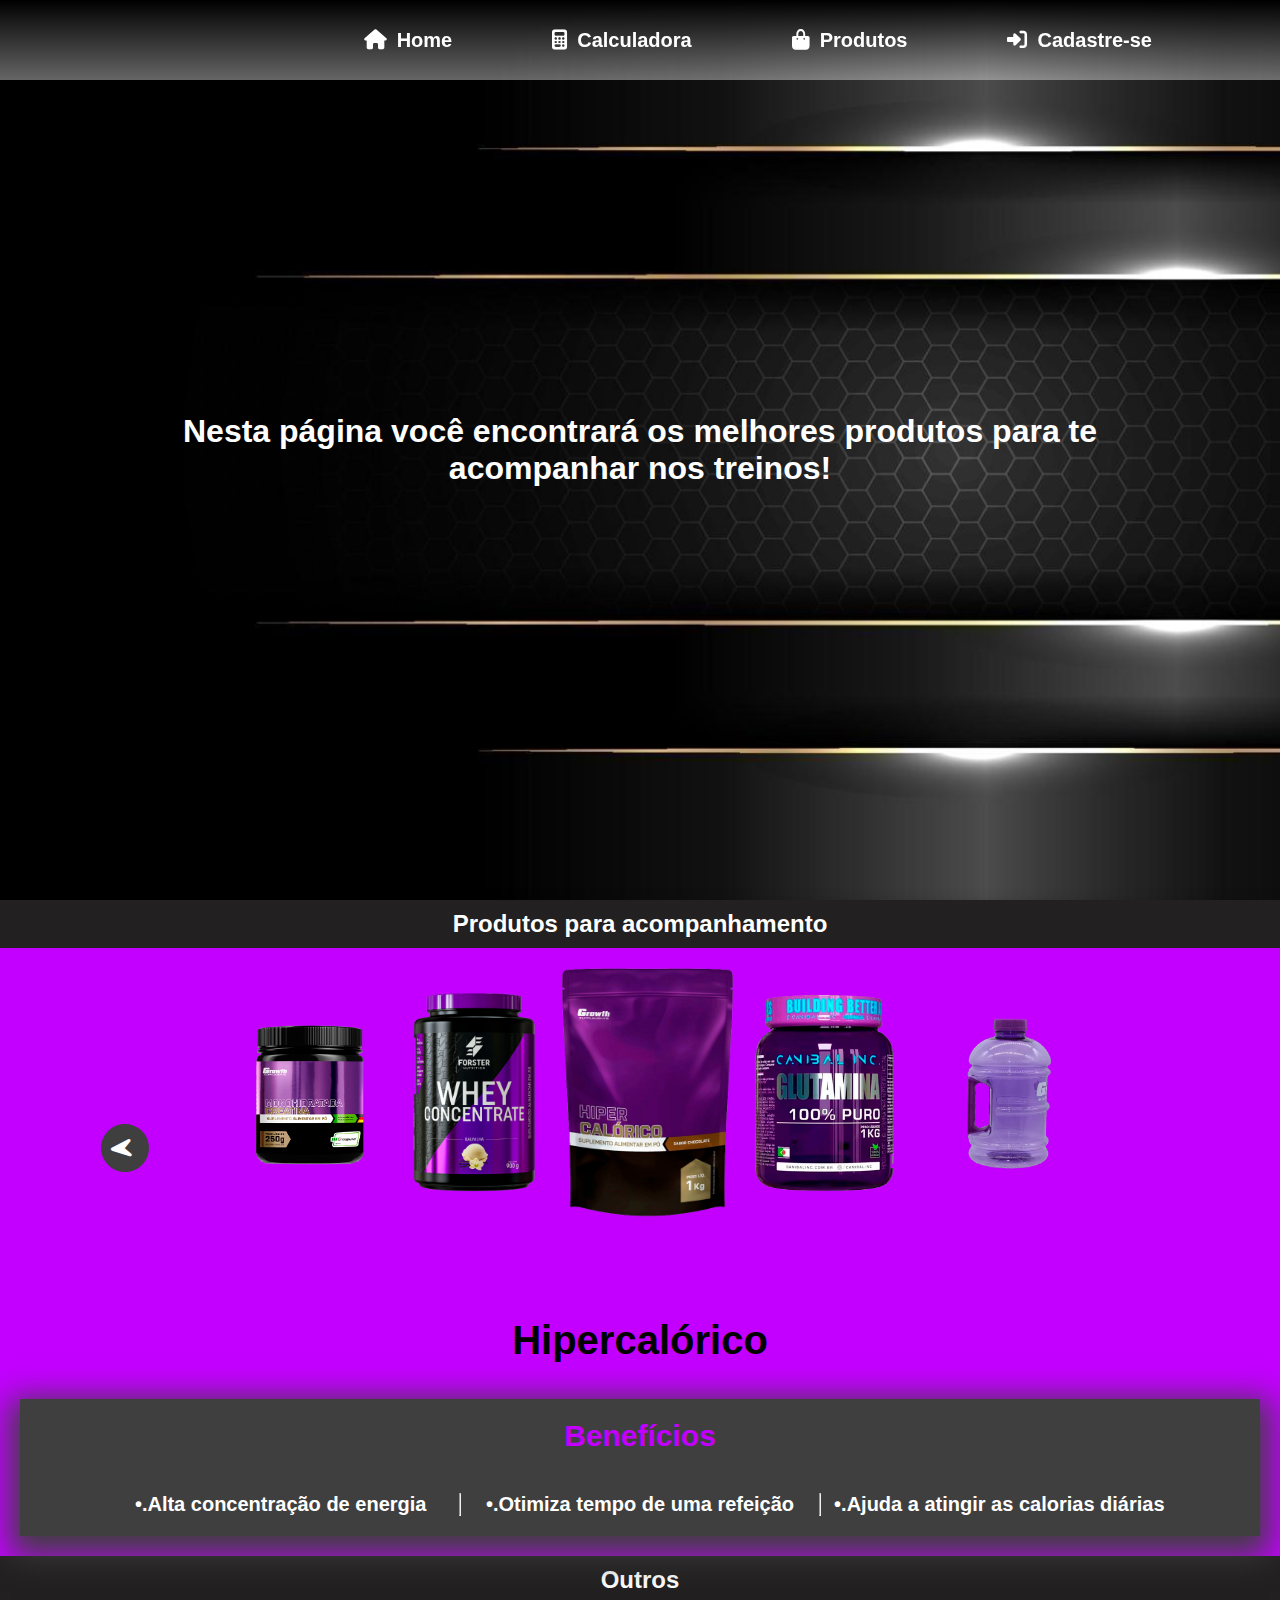
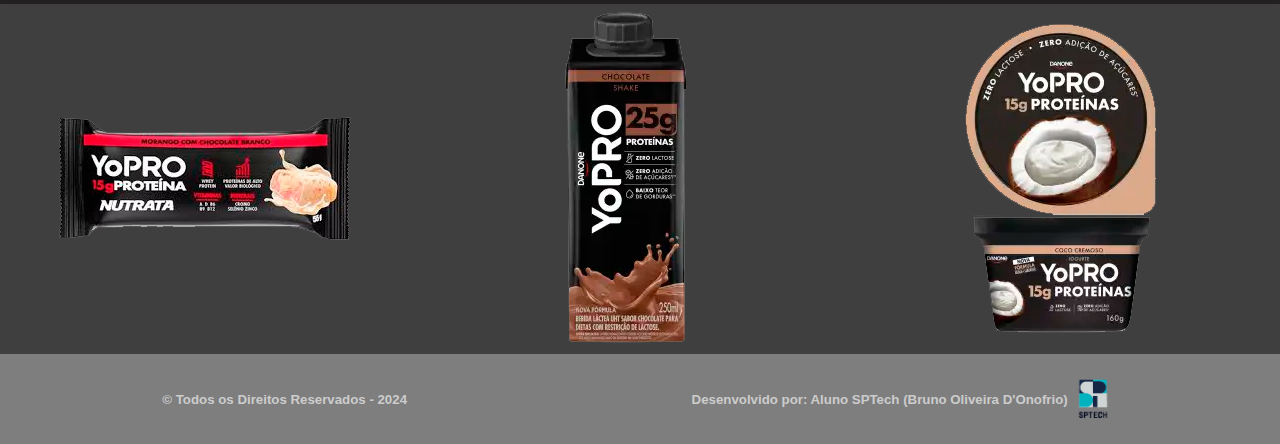
<file: Site/public/produtos/produtos.html>
<!DOCTYPE html>
<html lang="en">
  <head>
    <meta charset="UTF-8" />
    <meta name="viewport" content="width=device-width, initial-scale=1.0" />
    <title>Academia - Produtos</title>
    <link rel="stylesheet" href="style/estilo.css" />
    <link
      rel="stylesheet"
      href="https://cdnjs.cloudflare.com/ajax/libs/font-awesome/6.6.0/css/all.min.css"
    />
    <link
      rel="shortcut icon"
      href="../home/imagem/dumbbell-solid.svg"
      type="image/x-icon"
    />
    <script
      src="https://cdn.jsdelivr.net/npm/bootstrap@5.3.2/dist/js/bootstrap.bundle.min.js"
      integrity="sha384-C6RzsynM9kWDrMNeT87bh95OGNyZPhcTNXj1NW7RuBCsyN/o0jlpcV8Qyq46cDfL"
      crossorigin="anonymous"
      defer
    ></script>

  </head>
  <body>
    <section>
      <div class="container">
        <div class="menu">
          <ul>
            <a href="../index.html"><li><i class="fa-solid fa-house"></i>Home</li></a>
            <a href="../calculadora/calculadora.html"><li><i class="fa-solid fa-calculator"></i>Calculadora</li></a>

            <a href="./produtos.html"><li><i class="fa-solid fa-bag-shopping"></i>Produtos</li></a>
            <a href="../cadastro/cadastrar.html"><li><i class="fa-solid fa-right-to-bracket"></i>Cadastre-se</li></a>
          </ul>
        </div>
      </div>
    </section>

    <div class="box">
      <div class="banner">
        <div class="texto">
          <h1>
            Nesta página você encontrará os melhores produtos para te acompanhar
            nos treinos!
          </h1>
        </div>
      </div>
    </div>

    <div class="titulo">
      <h2>Produtos para acompanhamento</h2>
    </div>

    <div class="categoria" >
      <div class="produtos" id="formList-img">
        <div class="p_lista primeiro"><img src="imagem/creatina.PNG" alt=""></div>
        <div class="p_lista segundo"><img src="imagem/whey.PNG" alt=""></div>
        <div class="p_lista terceiro"><img src="imagem/hiper.PNG" alt=""></div>
        <div class="p_lista quarto"><img src="imagem/glutamina.PNG" alt=""></div>
        <div class="p_lista quinto"><img src="imagem/garrafa.PNG" alt=""></div>
      </div>

      <button class="btn-left btn" id="next"><i class="fa-solid fa-location-arrow"></i></button>
      <button class="btn-right btn" id="prev"><i class="fa-solid fa-location-arrow"></i></button>

      <div id="div_Produto"><h2 class="produto">Hipercalórico</h2></div>
      <br>
      <br>
      <div id="div_Beneficios" class="beneficios">
        <h2>Benefícios</h2>
        <div>
          <h4>•.Alta concentração de energia</h4>
          <hr>
          <h4>•.Otimiza tempo de uma refeição</h4>
          <hr>
          <h4>•.Ajuda a atingir as calorias diárias</h4>
        </div></div>
    </div>

    <div class="titulo">
      <h2>Outros</h2>
    </div>

    <div class="yopro">
      <div>
        <img src="imagem/barrinha.PNG" alt="">
      </div>
      <div>
        <img src="imagem/bebida.PNG" alt="">
      </div>
      <div>
        <img src="imagem/danone.PNG" alt="">
      </div>
    </div>

    <div class="footer">
      <h5>© Todos os Direitos Reservados - 2024</h5>
      <div>
      <h5>Desenvolvido por: Aluno SPTech (Bruno Oliveira D'Onofrio)</h5>
      <img src="../home/imagem/sptech.PNG" alt="">
      </div>
    </div>

  </body>
</html>

<script>

document.getElementById("next").addEventListener("click", () => {
    moveRight();
});

document.getElementById("prev").addEventListener("click", () => {
    moveLeft();
});

function moveRight() {
    const items = document.querySelectorAll(".p_lista");
    var Produto = ``;
    var Beneficios = ``;
    items.forEach(item => {
        if (item.classList.contains("primeiro")) {
            item.classList.replace("primeiro", "segundo");
            Produto = `Creatina`;
            div_Produto.innerHTML = `<h2 class=produto>${Produto}</h2>`;
            Beneficios = `<h2>Benefícios</h2>
            <div>
            <h4>•.Aumento da massa muscular</h4>
            <hr>
            <h4>•.Prevenção de doenças crônicas</h4>
            <hr>
            <h4>•.Favorecimento da atividade cerebral</h4>
          </div>`;
          div_Beneficios.innerHTML = Beneficios;
        } else if (item.classList.contains("segundo")) {
            item.classList.replace("segundo", "terceiro");
            Produto = `Garrafa 2L`;
            div_Produto.innerHTML = `<h2 class=produto>${Produto}</h2>`;
            Beneficios = `<h2>Benefícios</h2>
          <div>
            <h4>•.Otimização de tempo</h4>
            <hr>
            <h4>•.Bater metas diárias</h4>
            <hr>
            <h4>•.Transporte de nutrientes para o músculo</h4>
          </div>`;
            div_Beneficios.innerHTML = Beneficios;
        } else if (item.classList.contains("terceiro")) {
            item.classList.replace("terceiro", "quarto");
            Produto = `Glutamina`;
            div_Produto.innerHTML = `<h2 class=produto>${Produto}</h2>`;
            Beneficios = `<h2>Benefícios</h2>
          <div>
            <h4>•.Ajuda na absorção de nutrientes</h4>
            <hr>
            <h4>•.Auxilia no emagrecimento</h4>
            <hr>
            <h4>•.Melhora do humor e da memória</h4>
          </div>`;
            div_Beneficios.innerHTML = Beneficios;
        } else if (item.classList.contains("quarto")) {
            item.classList.replace("quarto", "quinto");
            Produto = `Hipercalórico`;
            div_Produto.innerHTML = `<h2 class=produto>${Produto}</h2>`;
            Beneficios = `<h2>Benefícios</h2>
          <div>
            <h4>•.Alta concentração de energia</h4>
            <hr>
            <h4>•.Otimiza tempo de uma refeição</h4>
            <hr>
            <h4>•.Ajuda a atingir as calorias diárias</h4>
          </div>`;
          div_Beneficios.innerHTML = Beneficios;
        } else if (item.classList.contains("quinto")) {
            item.classList.replace("quinto", "primeiro");
            Produto = `Whey Protein`;
            div_Produto.innerHTML = `<h2 class=produto>${Produto}</h2>`;
            Beneficios = `<h2>Benefícios</h2>
          <div>
            <h4>•.Redução de gordura corporal</h4>
            <hr>
            <h4>•.Combate à desnutrição</h4>
            <hr>
            <h4>•.Fortalece o sistema imunológico</h4>
          </div>`;
            div_Beneficios.innerHTML = Beneficios;
        }
    });
}

function moveLeft() {
    const items = document.querySelectorAll(".p_lista");
    items.forEach(item => {
        if (item.classList.contains("primeiro")) {
            item.classList.replace("primeiro", "quinto");
            Produto = `Hipercalórico`;
            div_Produto.innerHTML = `<h2 class=produto>${Produto}</h2>`;
            Beneficios = `<h2>Benefícios</h2>
          <div>
            <h4>•.Alta concentração de energia</h4>
            <hr>
            <h4>•.Otimiza tempo de uma refeição</h4>
            <hr>
            <h4>•.Ajuda a atingir as calorias diárias</h4>
          </div>`;
          div_Beneficios.innerHTML = Beneficios;
        } else if (item.classList.contains("segundo")) {
            item.classList.replace("segundo", "primeiro");
            Produto = `Whey Protein`;
            div_Produto.innerHTML = `<h2 class=produto>${Produto}</h2>`;
            Beneficios = `<h2>Benefícios</h2>
          <div>
            <h4>•.Redução de gordura corporal</h4>
            <hr>
            <h4>•.Combate à desnutrição</h4>
            <hr>
            <h4>•.Fortalece o sistema imunológico</h4>
          </div>`;
            div_Beneficios.innerHTML = Beneficios;
        } else if (item.classList.contains("terceiro")) {
            item.classList.replace("terceiro", "segundo");
            Produto = `Creatina`;
            div_Produto.innerHTML = `<h2 class=produto>${Produto}</h2>`;
            Beneficios = `<h2>Benefícios</h2>
            <div>
            <h4>•.Aumento da massa muscular</h4>
            <hr>
            <h4>•.Prevenção de doenças crônicas</h4>
            <hr>
            <h4>•.Favorecimento da atividade cerebral</h4>
          </div>`;
          div_Beneficios.innerHTML = Beneficios;
        } else if (item.classList.contains("quarto")) {
            item.classList.replace("quarto", "terceiro");
            Produto = `Garrafa 2L`;
            div_Produto.innerHTML = `<h2 class=produto>${Produto}</h2>`;
            Beneficios = `<h2>Benefícios</h2>
          <div>
            <h4>•.Otimização de tempo</h4>
            <hr>
            <h4>•.Bater metas diárias</h4>
            <hr>
            <h4>•.Transporte de nutrientes para o músculo</h4>
          </div>`;
            div_Beneficios.innerHTML = Beneficios;
        } else if (item.classList.contains("quinto")) {
            item.classList.replace("quinto", "quarto");
            Produto = `Glutamina`;
            div_Produto.innerHTML = `<h2 class=produto>${Produto}</h2>`;
            Beneficios = `<h2>Benefícios</h2>
          <div>
            <h4>•.Ajuda na absorção de nutrientes</h4>
            <hr>
            <h4>•.Auxilia no emagrecimento</h4>
            <hr>
            <h4>•.Melhora do humor e da memória</h4>
          </div>`;
            div_Beneficios.innerHTML = Beneficios;
        }
    });
}

  function aparecer(form) {
    var creatina = document.getElementById("creatina");
    var whey = document.getElementById("whey");
    var hiper = document.getElementById("hiper");
    var glutamina = document.getElementById("glutamina");
    var garrafa = document.getElementById("garrafa");
    if (form === "creatina") {
      creatina.classList.add("escondido");
    }

    if(form === 'whey'){
      whey.classList.add("escondido");
    }

    if(form === 'hiper'){
      hiper.classList.add("escondido");
    }

    if(form === 'glutamina'){
      glutamina.classList.add("escondido");
    }

    if(form === 'garrafa'){
      garrafa.classList.add("escondido");
    }
  }

  function sumir(form){
    var creatina = document.getElementById("creatina");
    var whey = document.getElementById("whey");
    var hiper = document.getElementById("hiper");
    var glutamina = document.getElementById("glutamina");
    var garrafa = document.getElementById("garrafa");
    if (form === "creatina") {
      creatina.classList.remove("escondido");
    }

    if(form === 'whey'){
      whey.classList.remove("escondido");
    }

    if(form === 'hiper'){
      hiper.classList.remove("escondido");
    }

    if(form === 'glutamina'){
      glutamina.classList.remove("escondido");
    }

    if(form === 'garrafa'){
      garrafa.classList.remove("escondido");
    }
  }
</script>
</file>
<file: Site/home/style/estilo.css>
*{
    margin: 0;
    padding: 0;
    box-sizing: border-box;
    text-decoration: none;
    font-family: 'Trebuchet MS', 'Lucida Sans Unicode', 'Lucida Grande', 'Lucida Sans', Arial, sans-serif;
    
}

.container {
    width: 100%;
    position: fixed;
    background-color: rgb(0, 0, 0);
    background: rgba(0, 0, 0, 0.8);
    z-index: 5;
}

.menu {
    display: flex;
    margin: auto;
    justify-content: end;
    align-items: center;
    width: 80%;
    height: 80px;

}

.menu ul {
    display: flex;
    flex-direction: row;
    gap: 100px;

}

.menu ul li {
    font-weight: 600;
    font-size: 20px;
    color: white;
    cursor: pointer;
}

.menu ul li i {
    margin-right: 10px;
    transition: 0.3s ease;
}

.menu ul li:hover{
    color: rgb(34, 32, 32);
    transition: 0.3s ease;
    color: #c300ff;
}

.menu div:hover{
    background-color: rgb(34, 32, 32);
    transition: 0.3s ease;
}

.principal{
    display: flex;
    flex-direction: column;
}

.banner {
    background-image: url(../imagem/Fundo2.jfif);
    background-repeat: no-repeat;
    background-size: cover;
    height: 100vh;
}

.introducao{
    height: 100vh;
    display: flex;
    color: white;
    width: 80%;
    margin: auto;
    flex-direction: column;
    justify-content: center;
    align-items: flex-start;
    cursor: default;
}

.introducao h1 .maior {
    font-weight: 800;
    font-size: 70px;
}

.introducao .cor {
    color: rgb(177, 169, 169);
}

.introducao h1 hr{
    color: rgb(177, 169, 169);
    padding: 2px;
    background-color: rgb(177, 169, 169);
    width: 65%;
    border: none;
}

.introducao div{
    display: flex;
    margin-top: 100px;
    align-items: center;
}

.introducao button{
    padding: 10px;
    border: none;
    background-color: rgb(48, 46, 46);
    box-shadow: 10px 15px 15px rgba(0, 0, 0, 0.5);
    border-radius: 12px;
    font-weight: 800;
    font-size: 30px;
    cursor: pointer;
    transition: 0.3s ease;
    color: white;
}

.introducao button:hover{
    box-shadow: none;
    background-color: rgb(109, 109, 109);
    transition: 0.3s ease;
}

h2{
    text-align: center;
    padding: 10px;
    background-color: rgb(34, 32, 32);
    cursor: default;
    color: white;
    box-shadow: 0px 5px 15px rgba(0, 0, 0, 0.3);

}

.estrategias {
    background-color: rgba(0, 0, 0, 0.829);
    padding: 20px;
}

.estrategias i {
    font-size: 100px;
    transition: 0.6s ease;
}

.estrategias i:hover{
    transform: rotate(360deg);
    transition: 0.6s ease;
    color: #c300ff;
}

.estrategias h5 {
    font-weight: 800;
    font-size: 20px;
}

.boxes{
    display: flex;
    justify-content: center;
    align-items: center;
    width: 80%;
    margin: auto;
    cursor: default;
}

.box {
    display: flex;
    flex-direction: column;
    justify-content: space-evenly;
    width: 30%;
    align-items: center;
    background-color: #1f1f1f;
    color: white;
    height: 400px;
    margin: 20px;
    padding: 20px;
    border: none;
    border-radius: 15px;
    transition: transform 0.3s ease;
}

.box h5 {
    border-bottom: 2px solid black;
}

.box p {
    padding: 5px;
    text-align: center;
    border-radius: 12px;
    width: 90%;
    margin: 0 auto;
    background-color: #a200ff;
    box-shadow: 1px 1px 115px #000000 inset;
}

.box:hover{
    transform: scale(1.1,1.1);
    transition: 0.3s ease;
}

.caixa {
    display: flex;
    justify-content: space-around;
    align-items: center;
    background-color: rgba(0, 0, 0, 0.829);
    padding: 20px;
}

.box-slider {
    width: 800px;
    max-width: 540px;
    overflow: auto;
    margin: 30px auto;
    scroll-behavior: smooth;
    transition:  0.5s ease;
}

.box-slider::-webkit-scrollbar{
    display: none;
    
}

.slider {
    display: flex;
    transition: 0.6s ease-in-out;
}

.imagem {
    display: flex;
    justify-content: center;
    align-items: center;

}

.imagem div {
    display: flex;
    flex-direction: column;
    align-items: center;
    height: 400px;
    justify-content: space-around;
    width: 540px;
    color: white;
    background-color: rgb(34, 32, 32);
    box-shadow: 10px 10px 1115px #a200ff inset;
}

.imagem div img {
    width: 300px;
    height: 300px;
    margin: auto;
}

.texto {
    display: flex;
    cursor: default;
}

.texto div{
    display: flex;
    flex-direction: column;
    align-items: center;
    height: 300px;
    justify-content: space-around;
    width: 540px;
    color: white;
    background-color: rgb(34, 32, 32);
    box-shadow: 1px 1px 11115px black;

}

.texto h3 {
    font-size: 20px;
    text-align: center;
    color: #a200ff;
}

.texto h5 {
    width: 80%;
    text-align: center;
    color: #ccc;
}

.direction button {
    padding: 10px;
    color: white;
    background-color: black;
    border: none;
    border-radius: 50%;
    cursor: pointer;
    transition: 0.6s ease;
}

.direction button:hover {
    color: #a200ff;
    transition: 0.6s ease;
}

#prev {
    transform: rotate(220deg);
}

#next {
    transform: rotate(40deg);
}

.filosofos {
    background-color: rgba(0, 0, 0, 0.829);
    
}

.container-filosofo {
    display: flex;
    padding: 40px;
    width: 90%;
    margin: auto;
    justify-content: space-around;

}

.caixa-filosofo {
    border-radius: 12px;
    width: 300px;
    height: 400px;
    background-color: #d8d8d8;
    display: flex;
    flex-direction: column;
    align-items: center;
    justify-content: space-around;
    text-align: center;
    transition: 0.6s ease;
    cursor: default;
}

.caixa-filosofo h3 {
    border-bottom: solid 2px #1f1f1f;
    font-size: 30px;
}

.caixa-filosofo h4 {
    padding: 5px;
    color: #ffffff;
    text-shadow: 3px 5px 5px rgba(0, 0, 0, 0.575);
    background-color: #ccc;
    border-radius: 12px;
    width: 80%;
    margin: 0 auto;
    background-color: black;
    box-shadow: 1px 1px 115px #a200ff inset;
}

.caixa-filosofo img {
    width: 200px;
    height: 150px;
    border-radius: 12px;
}

.caixa-filosofo:hover {
    transform: scale(1.1);
    transition: 0.6s ease;
}

.footer{
    background-color: #00000081;
    display: flex;
    justify-content: space-around;
    padding: 20px;
    color: #ccc;
    align-items: center;
    cursor: default;
}

.footer div {
    display: flex;
    align-items: center;
}

.footer div img {
    width: 50px;
}

/* FIM ESTILO HOME*/
/* FIM ESTILO HOME*/
/* FIM ESTILO HOME*/
</file>
<file: Site/cadastro/style/estilo.css>
*{
    margin: 0;
    padding: 0;
    box-sizing: border-box;
    text-decoration: none;
    font-family: 'Trebuchet MS', 'Lucida Sans Unicode', 'Lucida Grande', 'Lucida Sans', Arial, sans-serif;
    
}

body {
    background-color: #181818;
}

.container {
    width: 100%;
    position: flex;
    background-color: rgb(0, 0, 0);
    background: rgba(0, 0, 0, 0.8);
    z-index: 5;
}

.menu {
    display: flex;
    margin: auto;
    justify-content: end;
    align-items: center;
    width: 80%;
    height: 80px;

}

.menu ul {
    display: flex;
    flex-direction: row;
    gap: 100px;

}

.menu ul li {
    font-weight: 600;
    font-size: 20px;
    color: white;
    cursor: pointer;
}

.menu ul li i {
    margin-right: 10px;
    transition: 0.3s ease;
}

.menu ul li:hover{
    color: rgb(34, 32, 32);
    transition: 0.3s ease;
    color: #c300ff;
}

.menu div:hover{
    background-color: rgb(34, 32, 32);
    transition: 0.3s ease;
}

.box {
    display: flex;
    justify-content: space-around;
    height: calc(100vh - 80px);
    align-items: center;
    width: 95%;
    margin: auto;
}

.left {
    display: flex;
    flex-direction: column;
    justify-content: space-around;
    background: rgb(135,29,167);
    background: linear-gradient(313deg, rgba(135,29,167,1) 0%, rgba(0,0,0,1) 48%);
    color: white;
    width: 650px;
    height: 500px;
    border-radius: 30px 0px 0px 30px;
}

.left img {
    width: 400px;
    align-self: center;
}

.left .slogan {
    display: flex;
    flex-direction: column;
}

.left .slogan h3 {
    width: 85%;
    margin: auto;
    font-size: 15px;
}

.box-left {
    background: black;
    display: flex;
    flex-direction: column;
    justify-content: center;
    height: 500px;
    border-radius: 30px 0px 500px 30px;
}

.footer{
    display: flex;
    justify-content: space-around;
    color: #ccc;
    align-items: center;
    font-size: 10px;
}

.footer div {
    display: flex;
    align-items: center;
}

.footer div img {
    width: 50px;
}

.right {
    background: rgb(135,29,167);
    background: linear-gradient(149deg, rgba(135,29,167,1) 0%, rgba(0,0,0,1) 48%);
    color: white;
    width: 650px;
    height: 500px;
    border-radius: 0px 100px 30px 0px;
}

.right .option {
    display: flex;
    gap: 30px;
    background-color: #d667f8;
    padding: 10px;
    border-radius: 20px 20px 0px 0px;
    transition: 0.6s ease;
}

.right .option,.cadastro,.login {
    transition: 0.6s ease;
}

.right .option .cadastro:hover , .login:hover {
    color: black;
    transition: 0.6s ease;
}

.option div {
    cursor: pointer;
}

.option div hr {
    border: solid 1px black;
}

#ativo1 {
    display: block;
}

#ativo2 {
    display: none;
}

.box-right {
    background-color: #8b22ac;
    display: flex;
    flex-direction: column;
    justify-content: center;
    align-items: center;
    height: 500px;
    border-radius: 500px 30px 30px 0px;
}

.box-right .tudo {
    height: 400px;
    display: flex;
    flex-direction: column;
    align-items: center;
    justify-content: space-between;
    background-color: #d667f8;
    border-radius: 20px 20px 20px 20px;
}

#form_cadastro, #form_login {
    opacity: 0;
    visibility: hidden;
    max-height: 0;
    transition: opacity 0.5s ease, max-height 0.5s ease, visibility 0.5s ease;
    overflow: hidden;
}

#form_cadastro.active {
    opacity: 1;
    visibility: visible;
    max-height: 400px;
}
#form_login.active {
    opacity: 1;
    visibility: visible;
    max-height: 200px;
}

form {
    background-color: #b100e7;
    width: 300px;
    height: 400px;
    border-radius: 20px 20px 20px 20px;
    display: flex;
    flex-direction: column;
    align-items: center;
    justify-content: space-around;
}

form input,select,button {
    padding: 10px;
    border: none;
    border-radius: 8px;
    transition: 0.6s ease;
    
}

form input,select,button::placeholder {
    font-weight: 800;
}

form h5 {
    font-size: 15px;
    transition: 0.6s ease;
}

form input:hover,select:hover,button:hover {
    background-color: #9c43cf;
    transition: 0.6s ease;
    cursor: pointer;
    color: white;
}

form h5:hover {
    color: black;
    transition: 0.6s ease;
    cursor: default;
}

@media (min-width: 1370px) {
    .box {
        width: 1300px;
    }
}
</file>
<file: Site/calculadora/style/estilo.css>
*{
    margin: 0;
    padding: 0;
    box-sizing: border-box;
    text-decoration: none;
    font-family: 'Trebuchet MS', 'Lucida Sans Unicode', 'Lucida Grande', 'Lucida Sans', Arial, sans-serif;
    
}

.container {
    width: 100%;
    position: fixed;
    background-color: rgb(0, 0, 0);
    background: rgba(0, 0, 0, 0.8);
    z-index: 5;
}

.menu {
    display: flex;
    margin: auto;
    justify-content: end;
    align-items: center;
    width: 80%;
    height: 80px;

}

.menu ul {
    display: flex;
    flex-direction: row;
    gap: 100px;

}

.menu ul li {
    font-weight: 600;
    font-size: 20px;
    color: white;
    cursor: pointer;
}

.menu ul li i {
    margin-right: 10px;
    transition: 0.3s ease;
}

.menu ul li:hover{
    color: rgb(34, 32, 32);
    transition: 0.3s ease;
    color: #c300ff;
}

.menu div:hover{
    background-color: rgb(34, 32, 32);
    transition: 0.3s ease;
}

.principal{
    display: flex;
    flex-direction: column;
}

.banner_Calc {
    background-image: url(../imagem/banner_Calc.PNG);
    background-repeat: no-repeat;
    background-size: cover;
    height: 100vh;
}

.introducao{
    height: 100vh;
    display: flex;
    color: white;
    width: 80%;
    margin: auto;
    justify-content: space-between;
    align-items: flex-start;
    align-items: center;
}

.introducao div {
    display: flex;
    flex-direction: column;
}

.introducao h1 .maior {
    font-weight: 800;
    font-size: 70px;
}

.introducao .cor {
    color: rgb(177, 169, 169);
}

.introducao h1 hr{
    color: rgb(177, 169, 169);
    padding: 2px;
    background-color: rgb(177, 169, 169);
    width: 65%;
    border: none;
}

.introducao div{
    display: flex;
    margin-top: 100px;
    text-align: center;
}

.introducao div img {
    height: 500px;
    width: 500px;
}

.introducao button{
    padding: 10px;
    border: none;
    background-color: rgb(48, 46, 46);
    box-shadow: 10px 15px 15px rgba(0, 0, 0, 0.5);
    border-radius: 12px;
    font-weight: 800;
    font-size: 30px;
    cursor: pointer;
    transition: 0.3s ease;
    color: white;
}

.introducao button:hover{
    box-shadow: none;
    background-color: rgb(109, 109, 109);
    transition: 0.3s ease;
}

h2{
    padding: 10px;
    background-color: rgb(34, 32, 32);
    cursor: default;
    color: white;
    box-shadow: 0px 5px 15px rgba(0, 0, 0, 0.3);

}

.principal {
    display: flex;
    justify-content: space-around;
}

.box-slider-banner {
    max-height: 100vh;
    overflow: auto;
    scroll-behavior: smooth;
    transition:  0.5s ease;
    z-index: -1;
}

.box-slider-banner .slider {
    display: flex;
    flex-direction: column;
    overflow: hidden;
    white-space: nowrap;

}

.box-slider-banner::-webkit-scrollbar{
    display: none;
    
}

.direction {
    background-color: #1f1f1f;
    display: flex;
    justify-content: center;
    padding: 20px;
    gap: 30px;
    box-shadow: 0px 5px 15px #a200ff;
}

.direction button {
    padding: 10px;
    color: white;
    background-color: black;
    border: none;
    border-radius: 50%;
    cursor: pointer;
    transition: 0.6s ease;
}

.direction button:hover {
    color: #a200ff;
    transition: 0.6s ease;
}

#prev {
    transform: rotate(220deg);
}

#next {
    transform: rotate(40deg);
}

.exibicao {
    display: flex;
    justify-content: space-around;
    padding: 40px;
    background-color: rgba(0, 0, 0, 0.829);
}

.box-slider {
    width: 800px;
    max-width: 180px;
    overflow: auto;
    scroll-behavior: smooth;
    transition:  0.5s ease;
    border-radius: 20px;
    box-shadow: 0px 5px 15px #a200ff;
}

.box-slider::-webkit-scrollbar{
    display: none;
    
}

.slider {
    display: flex;
    transition: 0.6s ease-in-out;
}

.conta {
    background-color: rgba(0, 0, 0, 0.438);
    display: flex;
    flex-direction: column;
    justify-content: center;
    text-align: center;
    width: 800px;
    box-shadow: 0px 5px 15px black;
}

.conta h5 {
    font-size: 20px;
    box-shadow: 0px 5px 15px black inset;
    color: white;
}

.conta input {
    border: none;
    padding: 5px;
    margin: 5px;
    border-radius: 12px;
    box-shadow: 0px 5px 15px black inset;
}

.conta button {
    border: none;
    padding: 5px;
    margin: 5px;
    border-radius: 12px;
    box-shadow: 0px 5px 15px black inset;
}

.conta select {
    border: none;
    padding: 5px;
    margin: 5px;
    border-radius: 12px;
    box-shadow: 0px 5px 15px black inset;
}

.resultado {
    background-color: rgba(0, 0, 0, 0.438);
    width: 500px;
    display: flex;
    align-items: center;
    padding: 50px;
    border-radius: 20px;
    box-shadow: 0px 5px 15px #a200ff;
}

#div_mensagem {
   font-size: 20px;
    align-items: center;
    text-align: center;
    background-color: white;
    color: black;
    box-shadow: 0px 5px 105px black inset;
    border-radius: 20px;
    margin: auto;
}

#div_mensagem .msg {
    color: #ffffff;
    padding: 10px;
    text-shadow: 5px 1px 10px black;
    box-shadow: 10px 10px 1115px #a200ff inset;
    border-radius: 20px;
}

.footer{
    background-color: #00000081;
    display: flex;
    justify-content: space-around;
    padding: 20px;
    color: #ccc;
    align-items: center;
}

.footer div {
    display: flex;
    align-items: center;
}

.footer div img {
    width: 50px;
}
</file>
<file: Site/produtos/style/estilo.css>
*{
    margin: 0;
    padding: 0;
    box-sizing: border-box;
    text-decoration: none;
    font-family: 'Trebuchet MS', 'Lucida Sans Unicode', 'Lucida Grande', 'Lucida Sans', Arial, sans-serif;
    
}

.container {
    width: 100%;
    position: fixed;
    background-color: rgb(0, 0, 0);
    background: rgba(0, 0, 0, 0.8);
    z-index: 5;
}

.menu {
    display: flex;
    margin: auto;
    justify-content: end;
    align-items: center;
    width: 80%;
    height: 80px;

}

.menu ul {
    display: flex;
    flex-direction: row;
    gap: 100px;

}

.menu ul li {
    font-weight: 600;
    font-size: 20px;
    color: white;
    cursor: pointer;
}

.menu ul li i {
    margin-right: 10px;
    transition: 0.3s ease;
}

.menu ul li:hover{
    color: rgb(34, 32, 32);
    transition: 0.3s ease;
    color: #c300ff;
}

.menu div:hover{
    background-color: rgb(34, 32, 32);
    transition: 0.3s ease;
}

.banner {
    background-image: url(../imagem/banner_produto.jpg);
    background-repeat: no-repeat;
    background-size: cover;
    height: 100vh;
}

.texto{
    height: 100vh;
    display: flex;
    color: white;
    width: 80%;
    margin: auto;
    flex-direction: column;
    justify-content: center;
    text-align: center;
    cursor: default;
}

.texto h1 {
    text-align: center;
}

.titulo {
    text-align: center;
    padding: 10px;
    background-color: rgb(34, 32, 32);
    cursor: default;
    color: white;
    box-shadow: 0px 5px 15px rgba(0, 0, 0, 0.3);
}

.categoria {
    display: grid;
    grid-template-columns: 1fr 1fr 1fr 1fr 1fr;
    align-items: center;
    text-align: center;
    justify-content: space-around;
    background-color: #a200ff;
    padding: 20px;
    height: 500px;
}

.categoria img {
    width: 200px;
    height: 200px;
}

.categoria div h3 {
    font-weight: 800;
    font-size: 25px;
}

#creatina.escondido , #whey.escondido , #hiper.escondido , #glutamina.escondido , #garrafa.escondido{
    max-height: 200px;
    opacity: 1;
    visibility: visible;
    align-items: center;
    margin: auto;
}

#creatina , #whey , #hiper , #glutamina , #garrafa{
    opacity: 0;
    visibility: hidden;
    max-height: 0;
    transition: opacity 0.5s ease, max-height 0.5s ease, visibility 0.5s ease;
    overflow: hidden;
    border-radius: 0 0 12px 12px;
}

#creatina h2 , #whey h2 , #hiper h2 , #glutamina h2 , #garrafa h2{
    background-color: rgb(34, 32, 32);
    cursor: default;
    color: white;
    border-radius: 12px 12px 0 0;
}

#creatina div , #whey div , #hiper div , #glutamina div , #garrafa div{
    border-radius: 0 0 12px 12px;
    margin: 0 auto;
    background-color: rgb(80, 75, 75);

}

#creatina div h4 , #whey div h4 , #hiper div h4 , #glutamina div h4 , #garrafa div h4{
    padding: 5px;
    text-align: start;
    color: white;
    width: 250px;
    height: 45px;
}

.yopro{
    display: flex;
    justify-content: space-around;
    align-items: center;
    background-color: #3f3f3f;
}

.yopro div {
    display: flex;
    flex-direction: column;
    align-items: center;
}

.footer{
    background-color: #00000081;
    display: flex;
    justify-content: space-around;
    padding: 20px;
    color: #ccc;
    align-items: center;
    cursor: default;
}

.footer div {
    display: flex;
    align-items: center;
}

.footer div img {
    width: 50px;
}
</file>
<file: Site/public/cadastro/style/estilo.css>
*{
    margin: 0;
    padding: 0;
    box-sizing: border-box;
    text-decoration: none;
    font-family: 'Trebuchet MS', 'Lucida Sans Unicode', 'Lucida Grande', 'Lucida Sans', Arial, sans-serif;
    list-style: none;
}

body {
    background-color: #181818;
}

.container {
    width: 100%;
    position: flex;
    background: rgb(255,255,255);
    background: linear-gradient(0deg, rgba(255, 255, 255, 0.397) 0%, rgba(0,0,0,1) 100%);
    z-index: 5;
}

.menu {
    display: flex;
    margin: auto;
    justify-content: end;
    align-items: center;
    width: 80%;
    height: 80px;

}

.menu ul {
    display: flex;
    flex-direction: row;
    gap: 100px;

}

.menu ul li {
    font-weight: 600;
    font-size: 20px;
    color: white;
    cursor: pointer;
}

.menu ul li i {
    margin-right: 10px;
    transition: 0.3s ease;
}

.menu ul li:hover{
    color: rgb(34, 32, 32);
    transition: 0.3s ease;
    color: #c300ff;
}

.menu div:hover{
    background-color: rgb(34, 32, 32);
    transition: 0.3s ease;
}

.box {
    display: flex;
    justify-content: space-around;
    height: calc(100vh - 80px);
    align-items: center;
    width: 95%;
    margin: auto;
}

.left {
    display: flex;
    flex-direction: column;
    justify-content: space-around;
    background: rgb(135,29,167);
    background: linear-gradient(313deg, rgba(135,29,167,1) 0%, rgba(0,0,0,1) 48%);
    color: white;
    width: 650px;
    height: 500px;
    border-radius: 30px 0px 0px 30px;
}

.left img {
    width: 400px;
    align-self: center;
}

.left .slogan {
    display: flex;
    flex-direction: column;
}

.left .slogan h3 {
    width: 85%;
    margin: auto;
    font-size: 15px;
}

.box-left {
    background: black;
    display: flex;
    flex-direction: column;
    justify-content: center;
    height: 500px;
    border-radius: 30px 0px 500px 30px;
}

.footer{
    display: flex;
    justify-content: space-around;
    color: #ccc;
    align-items: center;
    font-size: 10px;
}

.footer div {
    display: flex;
    align-items: center;
}

.footer div img {
    width: 50px;
}

.card_erro {
    display: none;
    background-color: #c300ff;
    color: black;
    width: 230px;
    position: fixed;
    border-radius: 20px;
    border: solid 2px black;
    padding: 10px;
    text-align: center;
}
  
.card_erro #mensagem_erro{
    font-weight: 500;
    font-size: 20px;
    display: flex;
}

.card_erro img {
    width: 100px;
}

.right {
    background: rgb(135,29,167);
    background: linear-gradient(149deg, rgba(135,29,167,1) 0%, rgba(0,0,0,1) 48%);
    color: white;
    width: 650px;
    height: 500px;
    border-radius: 0px 100px 30px 0px;
}

.right .option {
    display: flex;
    gap: 30px;
    background-color: #d667f8;
    padding: 10px;
    border-radius: 20px 20px 0px 0px;
    transition: 0.6s ease;
}

.right .option,.cadastro,.login {
    transition: 0.6s ease;
}

.right .option .cadastro:hover , .login:hover {
    color: black;
    transition: 0.6s ease;
}

.option div {
    cursor: pointer;
}

.option div hr {
    border: solid 1px black;
}

#ativo1 {
    display: block;
}

#ativo2 {
    display: none;
}

.box-right {
    background-color: #8b22ac;
    display: flex;
    flex-direction: column;
    justify-content: center;
    align-items: center;
    height: 500px;
    border-radius: 500px 30px 30px 0px;
}

.box-right .tudo {
    height: 400px;
    display: flex;
    flex-direction: column;
    align-items: center;
    justify-content: space-between;
    background-color: #d667f8;
    border-radius: 20px 20px 20px 20px;
}

#form_cadastro, #form_login {
    opacity: 0;
    visibility: hidden;
    max-height: 0;
    transition: opacity 0.5s ease, max-height 0.5s ease, visibility 0.5s ease;
    overflow: hidden;
}

#form_cadastro.active {
    opacity: 1;
    visibility: visible;
    max-height: 400px;
}
#form_login.active {
    opacity: 1;
    visibility: visible;
    max-height: 200px;
}

form {
    background-color: #b100e7;
    width: 300px;
    height: 400px;
    border-radius: 20px 20px 20px 20px;
    display: flex;
    flex-direction: column;
    align-items: center;
    justify-content: space-around;
}

form input,select,button {
    padding: 10px;
    border: none;
    border-radius: 8px;
    transition: 0.6s ease;
    
}

form input,select,button::placeholder {
    font-weight: 800;
}

form h5 {
    font-size: 15px;
    transition: 0.6s ease;
}

form input:hover,select:hover,button:hover {
    background-color: #9c43cf;
    transition: 0.6s ease;
    cursor: pointer;
    color: white;
}

form h5:hover {
    color: black;
    transition: 0.6s ease;
    cursor: default;
}

@media (min-width: 1370px) {
    .box {
        width: 1300px;
    }
}
</file>
<file: Site/public/calculadora/style/estilo.css>
*{
    margin: 0;
    padding: 0;
    box-sizing: border-box;
    text-decoration: none;
    font-family: 'Trebuchet MS', 'Lucida Sans Unicode', 'Lucida Grande', 'Lucida Sans', Arial, sans-serif;
    list-style: none;
}

.container {
    width: 100%;
    position: fixed;
    background: rgb(255,255,255);
    background: linear-gradient(0deg, rgba(255, 255, 255, 0.397) 0%, rgba(0,0,0,1) 100%);
    z-index: 5;
}

.menu {
    display: flex;
    margin: auto;
    justify-content: end;
    align-items: center;
    width: 80%;
    height: 80px;

}

.menu ul {
    display: flex;
    flex-direction: row;
    gap: 100px;

}

.menu ul li {
    font-weight: 600;
    font-size: 20px;
    color: white;
    cursor: pointer;
}

.menu ul li i {
    margin-right: 10px;
    transition: 0.3s ease;
}

.menu ul li:hover{
    color: rgb(34, 32, 32);
    transition: 0.3s ease;
    color: #c300ff;
}

.menu div:hover{
    background-color: rgb(34, 32, 32);
    transition: 0.3s ease;
}

.principal{
    display: flex;
    flex-direction: column;
}

.banner_Calc {
    background-image: url(../imagem/banner_Calc.PNG);
    background-repeat: no-repeat;
    background-size: cover;
    height: 100vh;
}

.introducao{
    height: 100vh;
    display: flex;
    color: white;
    width: 80%;
    margin: auto;
    justify-content: space-between;
    align-items: flex-start;
    align-items: center;
}

.introducao div {
    display: flex;
    flex-direction: column;
}

.introducao h1 .maior {
    font-weight: 800;
    font-size: 70px;
}

.introducao .cor {
    color: rgb(177, 169, 169);
}

.introducao h1 hr{
    color: rgb(177, 169, 169);
    padding: 2px;
    background-color: rgb(177, 169, 169);
    width: 65%;
    border: none;
}

.introducao div{
    display: flex;
    margin-top: 100px;
    text-align: center;
}

.introducao div img {
    height: 500px;
    width: 500px;
}

.introducao button{
    padding: 10px;
    border: none;
    background-color: rgb(48, 46, 46);
    box-shadow: 10px 15px 15px rgba(0, 0, 0, 0.5);
    border-radius: 12px;
    font-weight: 800;
    font-size: 30px;
    cursor: pointer;
    transition: 0.3s ease;
    color: white;
}

.introducao button:hover{
    box-shadow: none;
    background-color: rgb(109, 109, 109);
    transition: 0.3s ease;
}

h2{
    padding: 10px;
    background-color: rgb(34, 32, 32);
    cursor: default;
    color: white;
    box-shadow: 0px 5px 15px rgba(0, 0, 0, 0.3);

}

.principal {
    display: flex;
    justify-content: space-around;
}

.box-slider-banner {
    max-height: 100vh;
    overflow: auto;
    scroll-behavior: smooth;
    transition:  0.5s ease;
    z-index: -1;
}

.box-slider-banner .slider {
    display: flex;
    flex-direction: column;
    overflow: hidden;
    white-space: nowrap;

}

.box-slider-banner::-webkit-scrollbar{
    display: none;
    
}

.direction {
    background-color: #1f1f1f;
    display: flex;
    justify-content: center;
    padding: 20px;
    gap: 30px;
    box-shadow: 0px 5px 15px #a200ff;
}

.direction button {
    padding: 10px;
    color: white;
    background-color: black;
    border: none;
    border-radius: 50%;
    cursor: pointer;
    transition: 0.6s ease;
}

.direction button:hover {
    color: #a200ff;
    transition: 0.6s ease;
}

#prev {
    transform: rotate(220deg);
}

#next {
    transform: rotate(40deg);
}

.exibicao {
    display: flex;
    justify-content: space-around;
    padding: 40px;
    background-color: rgba(0, 0, 0, 0.829);
}

.box-slider {
    width: 800px;
    max-width: 174px;
    overflow: auto;
    scroll-behavior: smooth;
    transition:  0.5s ease;
    border-radius: 20px;
    box-shadow: 0px 5px 15px #a200ff;
}

.box-slider::-webkit-scrollbar{
    display: none;
    
}

.slider {
    display: flex;
    transition: 0.6s ease-in-out;
}

.conta {
    background-color: rgba(0, 0, 0, 0.438);
    display: flex;
    flex-direction: column;
    justify-content: center;
    text-align: center;
    width: 800px;
    box-shadow: 0px 5px 15px black;
}

.conta h5 {
    font-size: 20px;
    box-shadow: 0px 5px 15px black inset;
    color: white;
}

.conta input {
    border: none;
    padding: 5px;
    margin: 5px;
    border-radius: 12px;
    box-shadow: 0px 5px 15px black inset;
}

.conta button {
    border: none;
    padding: 5px;
    margin: 5px;
    border-radius: 12px;
    box-shadow: 0px 5px 15px black inset;
}

.conta select {
    border: none;
    padding: 5px;
    margin: 5px;
    border-radius: 12px;
    box-shadow: 0px 5px 15px black inset;
}

.resultado {
    background-color: rgba(0, 0, 0, 0.438);
    width: 500px;
    display: flex;
    align-items: center;
    padding: 50px;
    border-radius: 20px;
    box-shadow: 0px 5px 15px #a200ff;
}

#div_mensagem {
   font-size: 20px;
    align-items: center;
    text-align: center;
    background-color: white;
    color: black;
    box-shadow: 0px 5px 105px black inset;
    border-radius: 20px;
    margin: auto;
}

#div_mensagem .msg {
    color: #ffffff;
    padding: 10px;
    text-shadow: 5px 1px 10px black;
    box-shadow: 10px 10px 1115px #a200ff inset;
    border-radius: 20px;
}

.footer{
    background-color: #00000081;
    display: flex;
    justify-content: space-around;
    padding: 20px;
    color: #ccc;
    align-items: center;
}

.footer div {
    display: flex;
    align-items: center;
}

.footer div img {
    width: 50px;
}
</file>
<file: Site/public/produtos/style/estilo.css>
*{
    margin: 0;
    padding: 0;
    box-sizing: border-box;
    text-decoration: none;
    font-family: 'Trebuchet MS', 'Lucida Sans Unicode', 'Lucida Grande', 'Lucida Sans', Arial, sans-serif;
    list-style: none;
    
}

.container {
    width: 100%;
    position: fixed;
    background: rgb(255,255,255);
    background: linear-gradient(0deg, rgba(255, 255, 255, 0.397) 0%, rgba(0,0,0,1) 100%);
    z-index: 5;
}

.menu {
    display: flex;
    margin: auto;
    justify-content: end;
    align-items: center;
    width: 80%;
    height: 80px;

}

.menu ul {
    display: flex;
    flex-direction: row;
    gap: 100px;

}

.menu ul li {
    font-weight: 600;
    font-size: 20px;
    color: white;
    cursor: pointer;
}

.menu ul li i {
    margin-right: 10px;
    transition: 0.3s ease;
}

.menu ul li:hover{
    color: rgb(34, 32, 32);
    transition: 0.3s ease;
    color: #c300ff;
}

.menu div:hover{
    background-color: rgb(34, 32, 32);
    transition: 0.3s ease;
}

.banner {
    background-image: url(../imagem/banner_produto.jpg);
    background-repeat: no-repeat;
    background-size: cover;
    height: 100vh;
}

.texto{
    height: 100vh;
    display: flex;
    color: white;
    width: 80%;
    margin: auto;
    flex-direction: column;
    justify-content: center;
    text-align: center;
    cursor: default;
}

.texto h1 {
    text-align: center;
}

.titulo {
    text-align: center;
    padding: 10px;
    background-color: rgb(34, 32, 32);
    cursor: default;
    color: white;
    box-shadow: 0px 5px 15px rgba(0, 0, 0, 0.3);
}

.categoria {
    position: relative;
    display: flex;
    flex-direction: column;
    -webkit-box-align: center;
    align-items: center;
    background-color:  #c300ff;
    padding: 20px;
}

.categoria img {
    width: 250px;
    height: 250px;

}

.produtos {
    display: flex;
    position: relative;
    width: 350px;
    height: 350px;
    left: 50px;
}

.p_lista {
    position: absolute;
    width: 350px;
    transition: transform 600ms cubic-bezier(0.3, 0.8, 0.5, 1), opacity 600ms cubic-bezier(0.3, 0.8, 0.5, 1);
    opacity: 1;
}

.primeiro {
    z-index: 1;
    transform: translateX(calc(-100%)) scale(0.6);
}

.segundo {
    z-index: 2;
    transform: translateX(calc(-50%)) scale(0.8);
}

.terceiro {
    z-index: 3;
    transform: translateX(calc(0%)) scale(1);
}

.quarto {
    z-index: 2;
    transform: translateX(calc(50%)) scale(0.8);
}

.quinto {
    z-index: 1;
    transform: translateX(calc(100%)) scale(0.6);
}

.btn{
    
    background-color: #3f3f3f;
    color: white;
    width: 50px;
    height: 50px;
    border: 1px #c300ff solid;
    border-radius: 100%;
    font-size: 25px;
    transition: 0.6s ease;
}

.btn-left {
    position: absolute;
    top: 175px;
    transform: rotate(220deg);
    z-index: 4;
    left: 100px;
}

.btn-right{
    position: absolute;
    top: 175px;
    transform: translateY(-50%);
    z-index: 4;
    left: 1350px;
    transform: rotate(40deg);

}

.btn:hover {
    color: #c300ff;
    transition: 0.6s ease;
    cursor: pointer;
}

.produto{
    font-size: 40px;
    cursor: default;
}

.beneficios{
    background-color: #3f3f3f;
    display: flex;
    flex-direction: column;
    align-items: center;
    width: 100%;
    box-shadow: 0px 10px 30px 10px #3f3f3f;
    cursor: default;
}

.beneficios h2 {
    font-size: 30px;
    padding: 20px;
    color: #c300ff;
}

.beneficios div{
    display: flex;
    justify-content: space-between;
    width: 90%;
    font-size: 20px;
    padding: 20px;
}

.beneficios div h4 {
    width: 500px;
    display: flex;
    justify-content: center;
    align-items: center;
    color: white;
}

.yopro{
    display: flex;
    justify-content: space-around;
    align-items: center;
    background-color: #3f3f3f;
}

.yopro div {
    display: flex;
    flex-direction: column;
    align-items: center;
}

.footer{
    background-color: #00000081;
    display: flex;
    justify-content: space-around;
    padding: 20px;
    color: #ccc;
    align-items: center;
    cursor: default;
}

.footer div {
    display: flex;
    align-items: center;
}

.footer div img {
    width: 50px;
}
</file>
